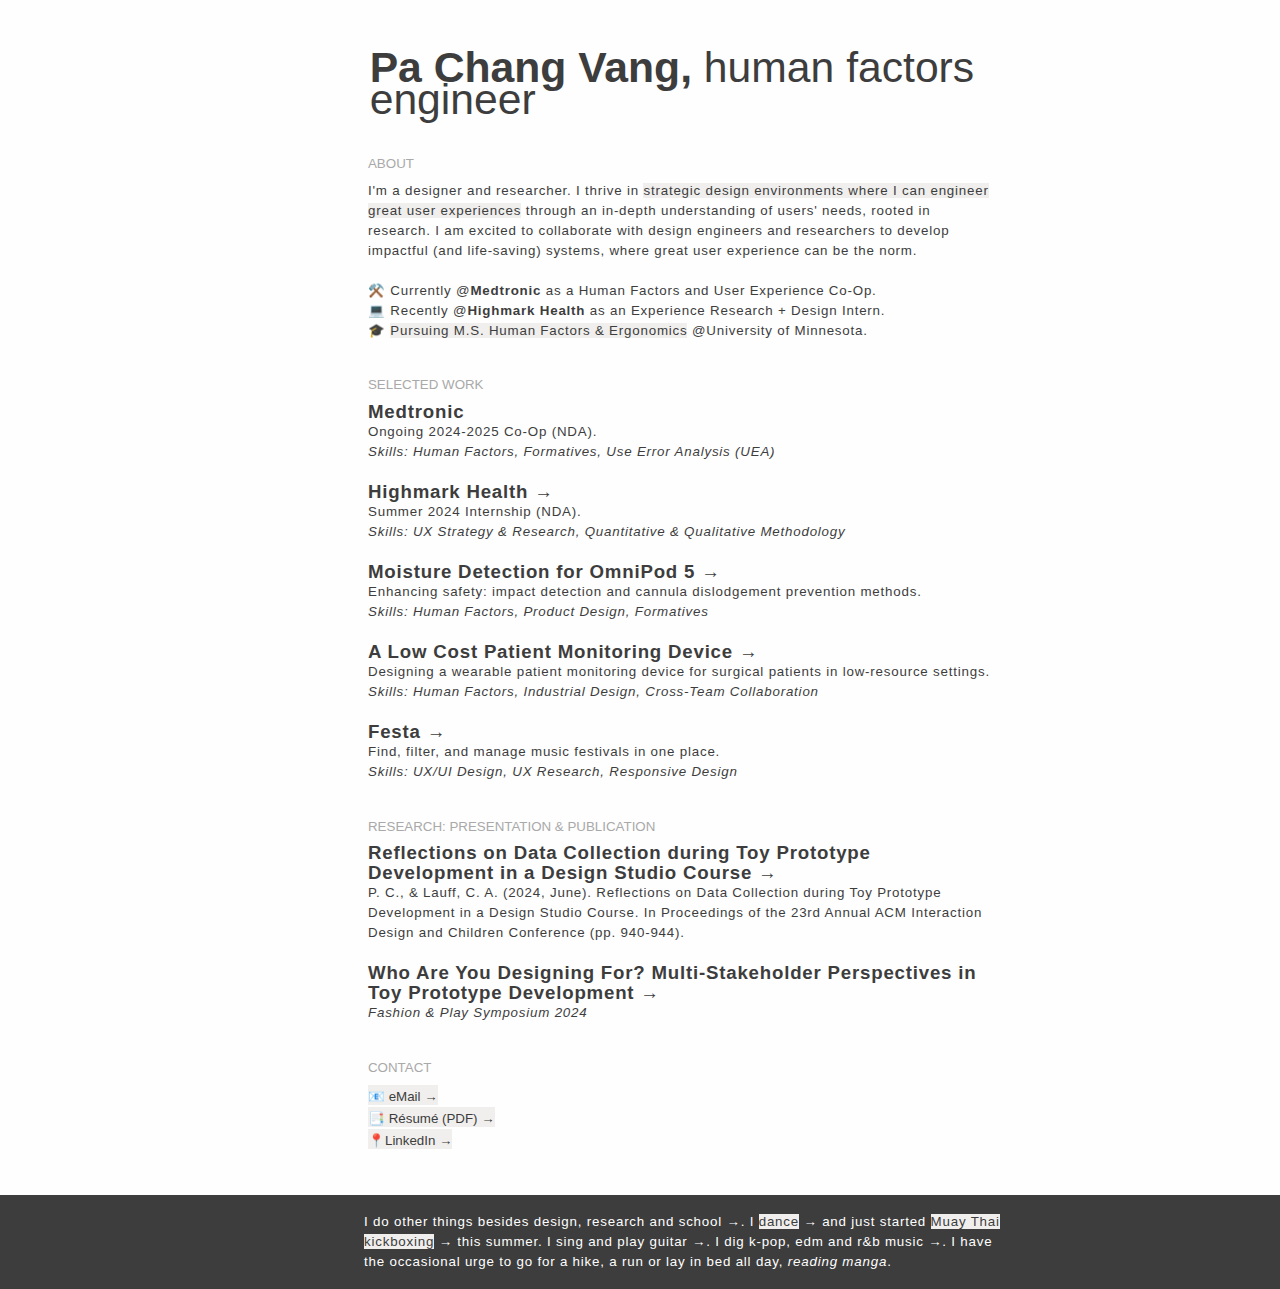
<file: index.html>
<!DOCTYPE html>
<html lang="en">
<head>
    <link rel="icon" type="image/x-icon" href="header image.avif">
    <meta charset="UTF-8">
    <meta name="viewport" content="width=device-width, initial-scale=1.0">
    <meta http-equiv="X-UA-Compatible" content="ie=edge">
    <title>pcv.portfolio</title>
    <link rel="stylesheet" href="style.css">
</head>
<body>
    <!-- Hero Section -->
    <section class="hero">
        <div class="col-12 col-s-12">
        <h1>Pa Chang Vang,<span style="font-weight: normal;"> human factors engineer</span></h1>
        <!--<a href="#about" class="cta-button">Learn More</a>-->
        <!--<img src="./photo.jpg" alt="profile picture" class="profile">-->
    </div>
    </section>

    <!-- About Section -->
    <div class="about">
        <div class="col-12 col-s-12"><h3>About</h3>
        <p>I'm a designer and researcher. I thrive in <span class="pop">strategic design environments where I can engineer great user 
            experiences</span> through an in-depth understanding of users' needs, rooted in research. I am excited to collaborate with design engineers and researchers to develop impactful (and life-saving)
            systems, where great user experience can be the norm.<br><br>
            ⚒️ Currently @<strong>Medtronic</strong> as a Human Factors and User Experience Co-Op. <br> 
            💻 Recently @<strong>Highmark Health</strong> as an Experience Research + Design Intern. <br>
            🎓 <span class="pop">Pursuing M.S. Human Factors & Ergonomics</span> @University of Minnesota.<br>
        </p></div>
    </div>

    <!--Selected Work Section-->
    <div class="work">
        <div class="col-12 col-s-12">
        <h3>Selected Work</h3>
        <ul><h2>Medtronic</h2></ul>
        <p>Ongoing 2024-2025 Co-Op (NDA).</p>
        <p><em>Skills: Human Factors, Formatives, Use Error Analysis (UEA)</em></p>
        <br><ul><h2><a href="highmark">Highmark Health →</a></h2></ul>
        <p>Summer 2024 Internship (NDA).</p>
        <p><em>Skills: UX Strategy & Research, Quantitative & Qualitative Methodology</em></p>
        <br><ul><h2><a href="Omnipod">Moisture Detection for OmniPod 5 →</a></h2></ul>
        <p>Enhancing safety: impact detection and cannula dislodgement prevention methods.</p>
        <p><em>Skills: Human Factors, Product Design, Formatives</em></p>
        <br><ul><h2><a href="./EWH">A Low Cost Patient Monitoring Device →</a></h2></ul>
        <p>Designing a wearable patient monitoring device for surgical patients in low-resource settings.</p>
        <p><em>Skills: Human Factors, Industrial Design, Cross-Team Collaboration</em></p>
        <br><ul><h2><a href="./festa">Festa →</a></h2></ul>
        <p>Find, filter, and manage music festivals in one place.</p>
        <p><em>Skills: UX/UI Design, UX Research, Responsive Design</em></p>
    </div>
</div>

    <!--Research & Publication Section-->
    <div class="research">
        <div class="col-12 col-s-12">
        <h3>Research: Presentation & Publication</h3>
        <ul><h2><a href="./IDC">Reflections on Data Collection during Toy Prototype Development in a Design Studio Course →</a></h2></ul>
        <p>P. C., & Lauff, C. A. (2024, June). Reflections on Data Collection during Toy Prototype Development in a 
            Design Studio Course. In Proceedings of the 23rd Annual ACM Interaction Design and Children Conference 
            (pp. 940-944).</p>
        <!--<p>Presented @23rd Annual ACM Interaction Design and Children Conference 2024</p>-->
        <br><ul><h2><a href="./fashion-play">Who Are You Designing For? Multi-Stakeholder Perspectives in Toy Prototype Development →</a></h2></ul>
        <p><em>Fashion & Play Symposium 2024</em></p>
        <!--<br><ul><h2><a href="./emotion-research.html">*Emotion differentiation shows no relationship to confidence in emotion-rating task →</a></h2></ul>
        <p><em>Neuroimaging for Cognitive Neuroscience Program 2020</em></p>
        <p><u>Presented</u> @3rd Annual Summer Research Program 2020; CSS McNair Symposium 2020</p>
        <br><ul><h2><a href="./first-gen-research.html">*Resilience and Emotional Intelligence in First-Gen Students →</a></h2></ul>
        <p><em>TRIO McNair Scholars Program</em></p>
        <p><u>Presented</u> @National McNair Conference 2019; TRIO McNair Scholars Symposium 2019; 
            Scholarship and Creative Arts Weeks Conference (SCAW) 2020; Twin Port Undergraduate Psychology Conference (TPUP) 2020</p>-->
        </div>
    </div>

    <!--Contact Section-->
    <div class="contact">
        <div class="col-12 col-s-12">
        <h3>Contact</h3>
        <span class="pop"><a href="mailto:vang2432@umn.edu"target="_blank" style="font-weight: normal;
            font-size: 10pt;">📧 eMail →</a></span><br>
        <span class="pop"><a href="https://drive.google.com/file/d/1I8E3akxlP6qMBUQjm1o8iKhfPEFu_I_0/view?usp=sharing" target="_blank" style="font-weight: normal;
            font-size: 10pt;">📑 Résumé (PDF) →</a></span><br>
        <span class="pop"><a href="https://www.linkedin.com/in/pachangvang/" target="_blank" style="font-weight: normal;
            font-size: 10pt;">📍LinkedIn →</a></span>
        <!--<br><br><p class="credits"><em>designed & coded by pachangvang@2025</em></p>-->
    </div>
    </div>

    <!-- Footer -->
    <footer>
        <div class="col-12 col-s-12">
        <p style="font-size: 10pt;">I do other things besides design, research and school →. I <span class="pop">dance</span> → and just started <span class="pop">Muay Thai 
            kickboxing</span> → this summer. I sing and play guitar →. I dig k-pop, edm and r&b music →. 
        I have the occasional urge to go for a hike, a run or lay in bed all day, <em>reading manga</em>.</p></div>
    </footer>
</body>
</html>
</file>
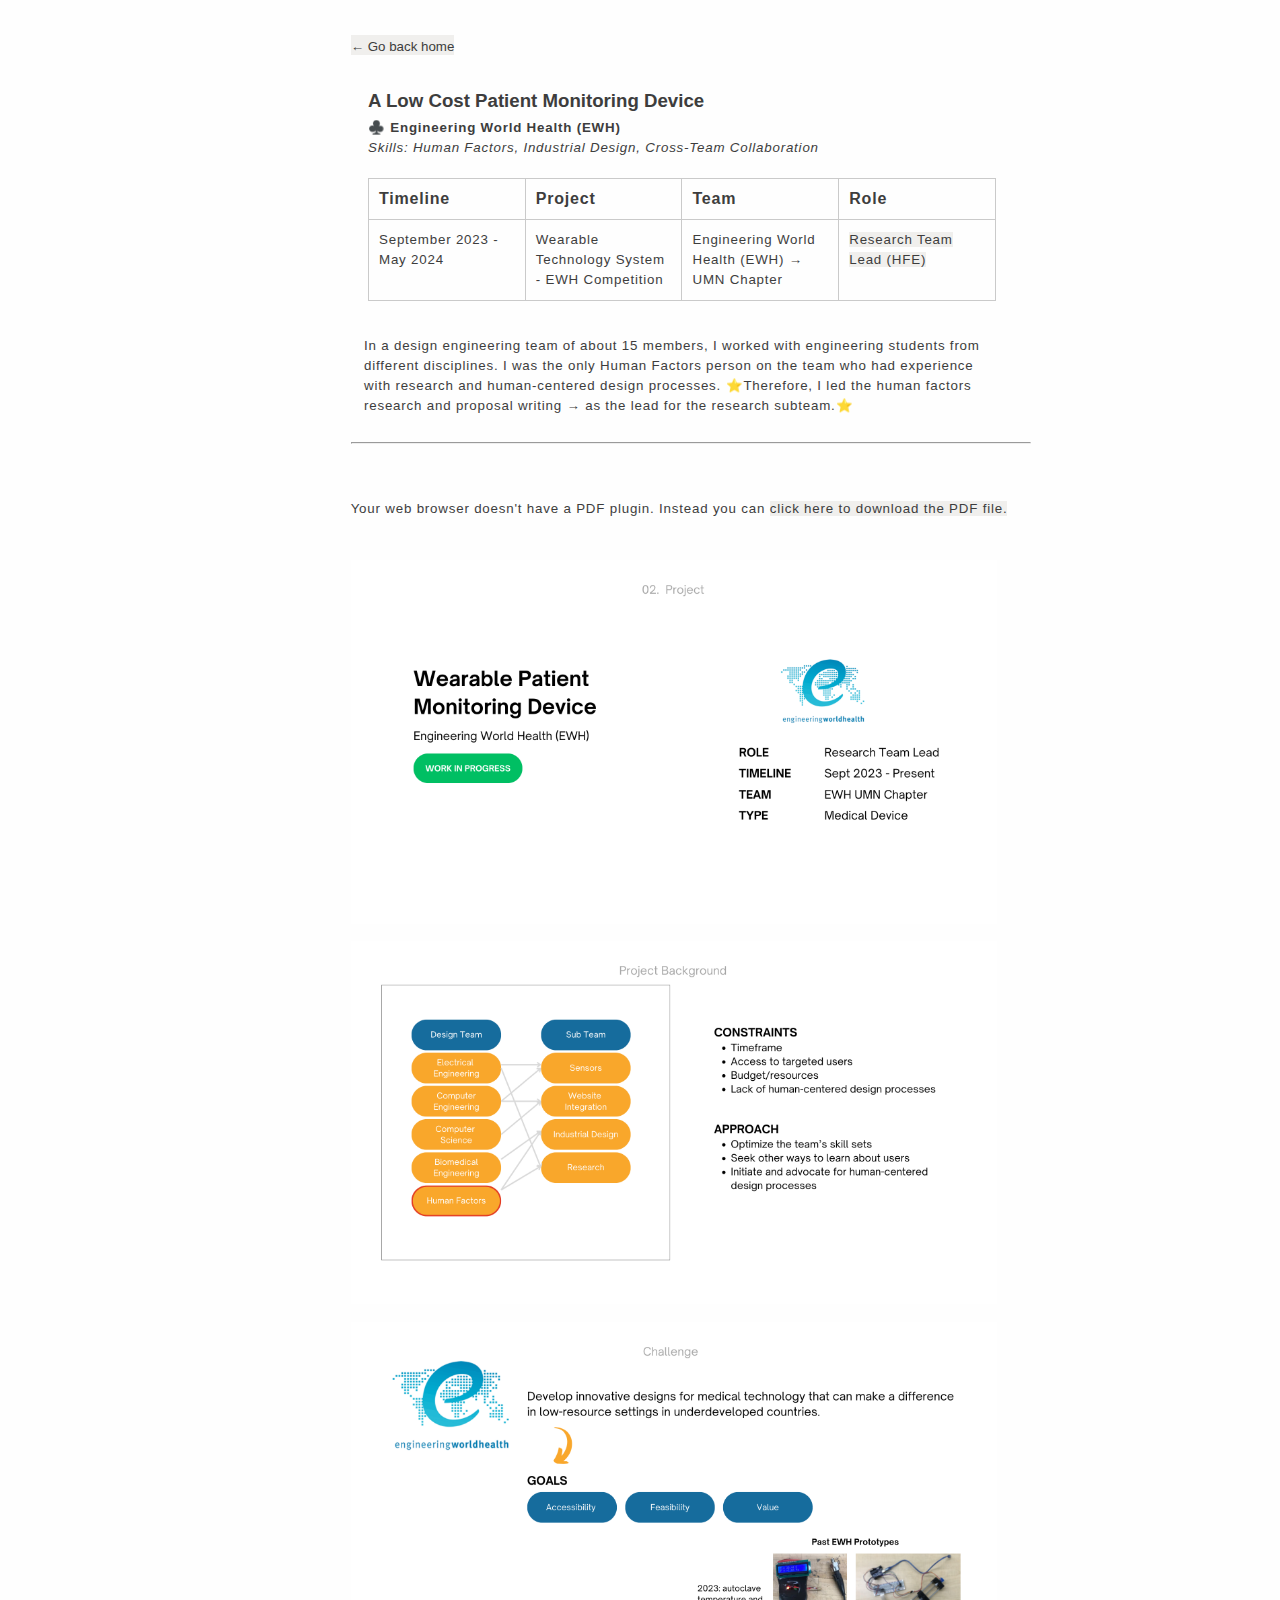
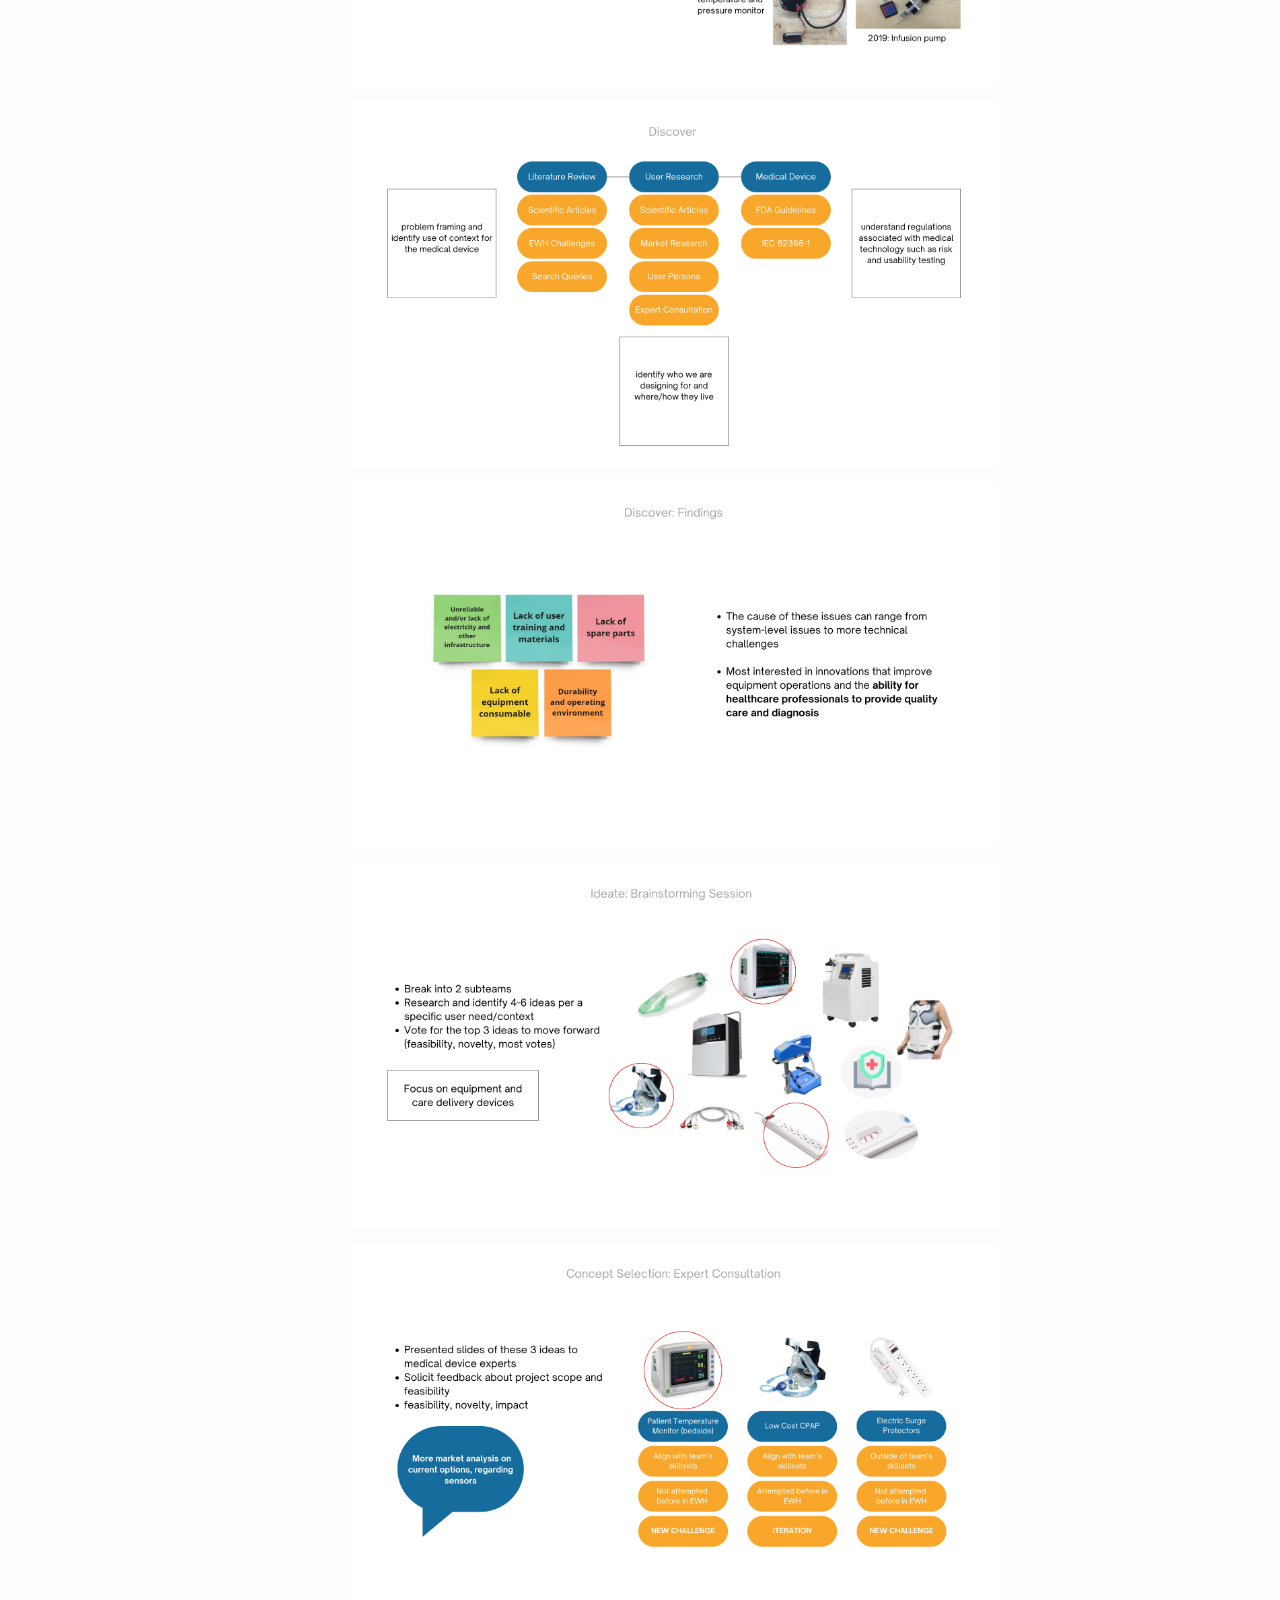
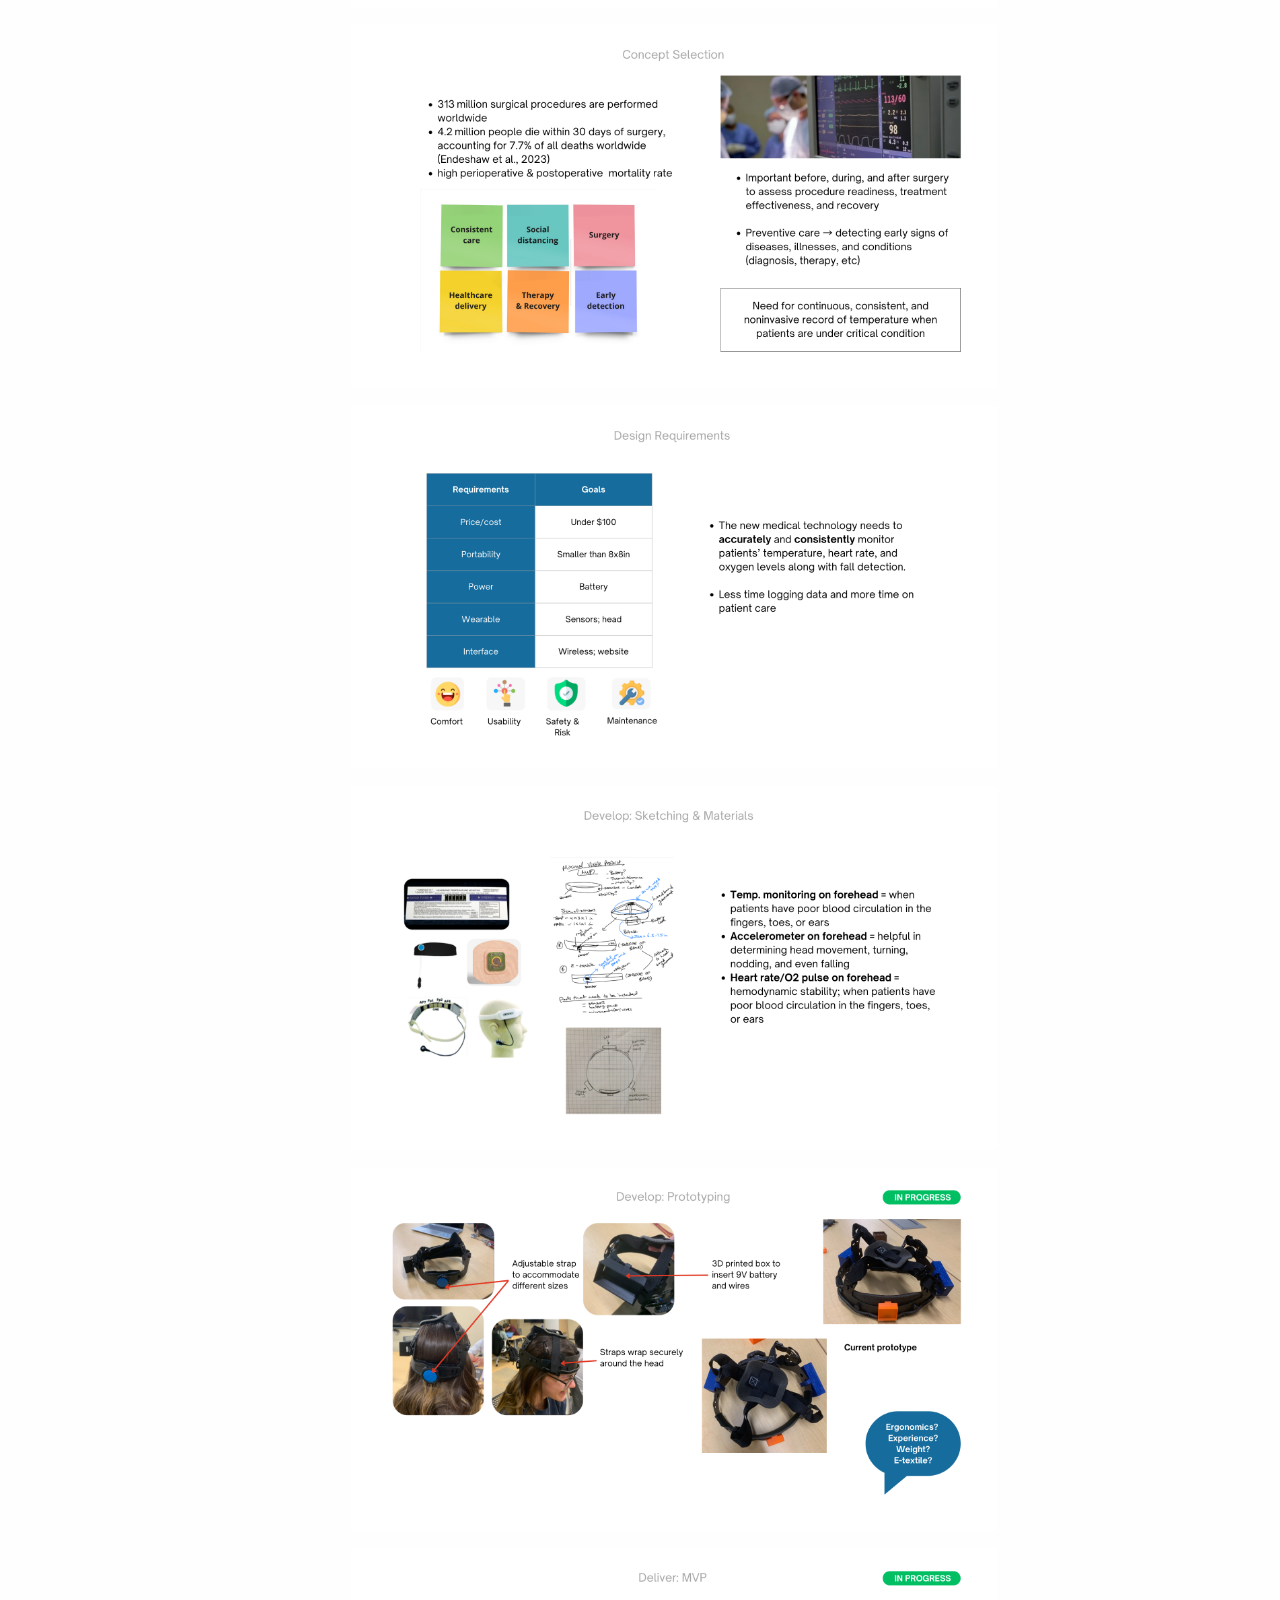
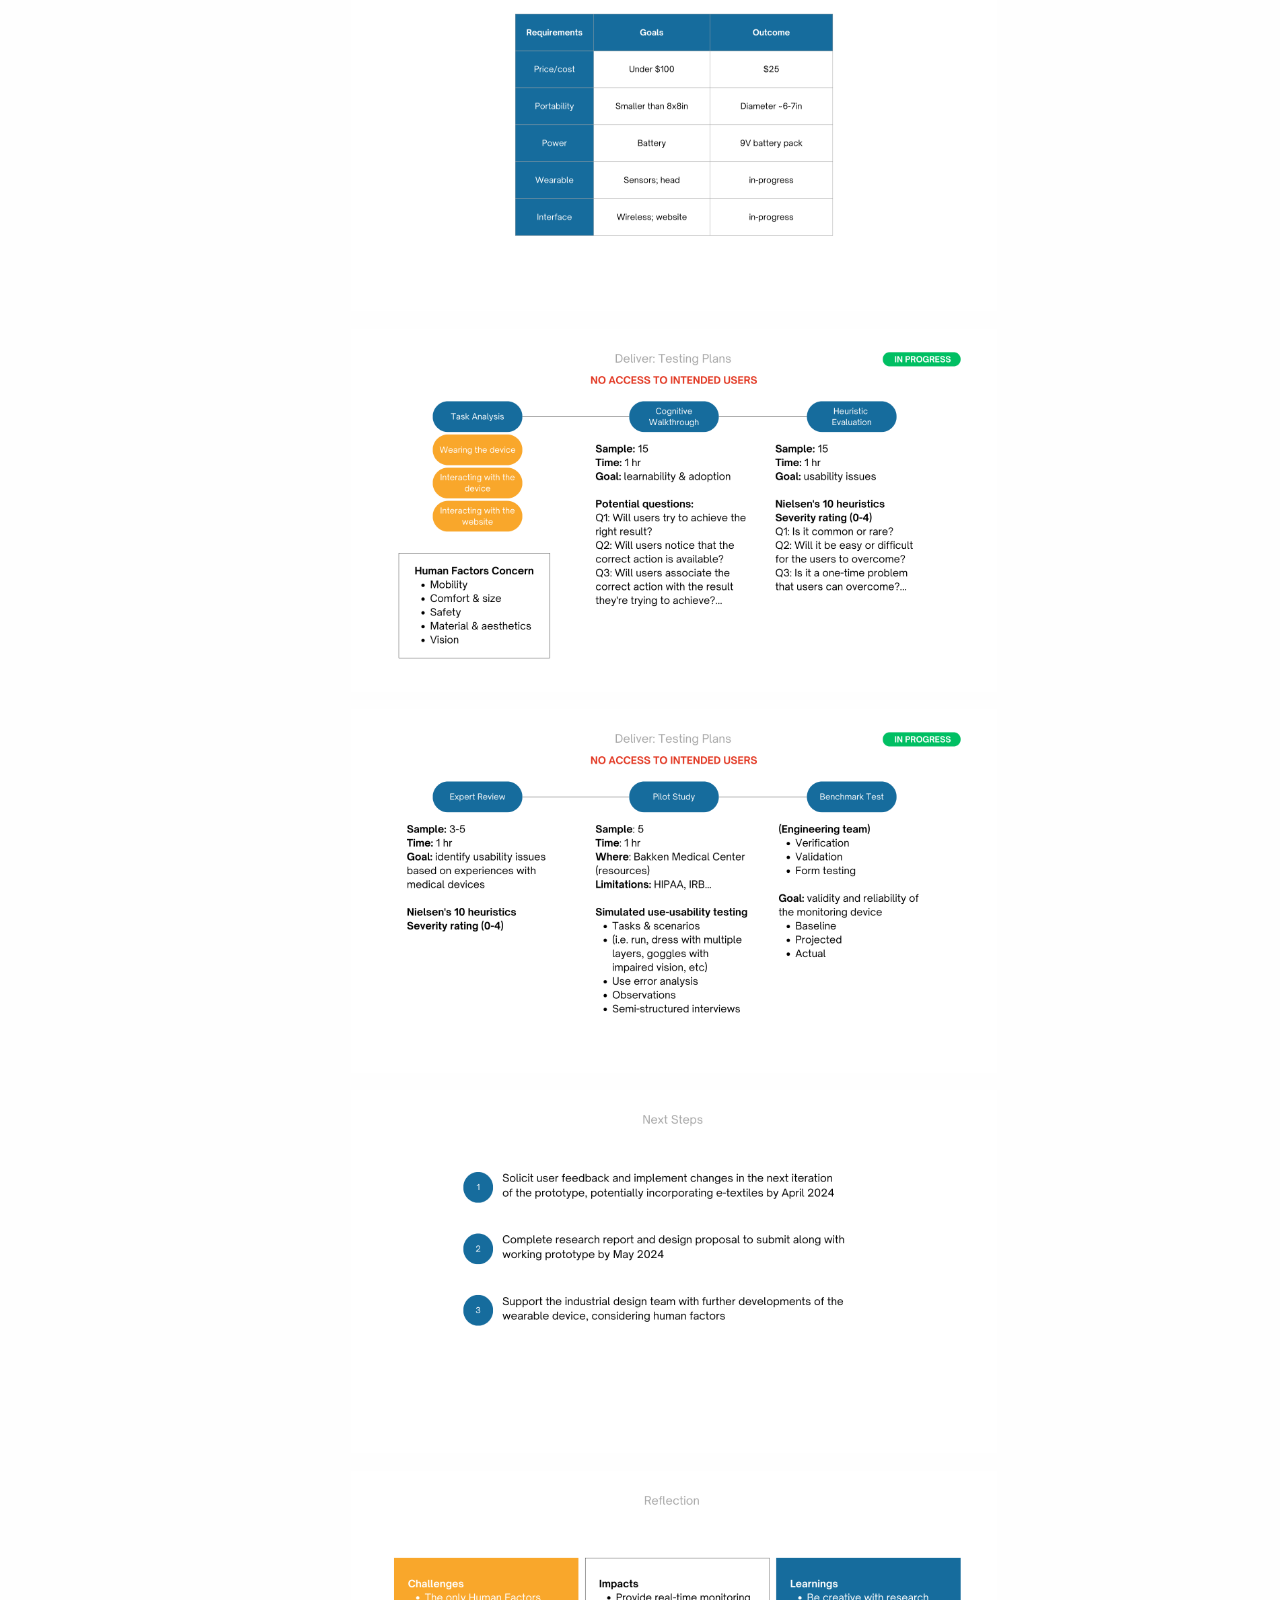
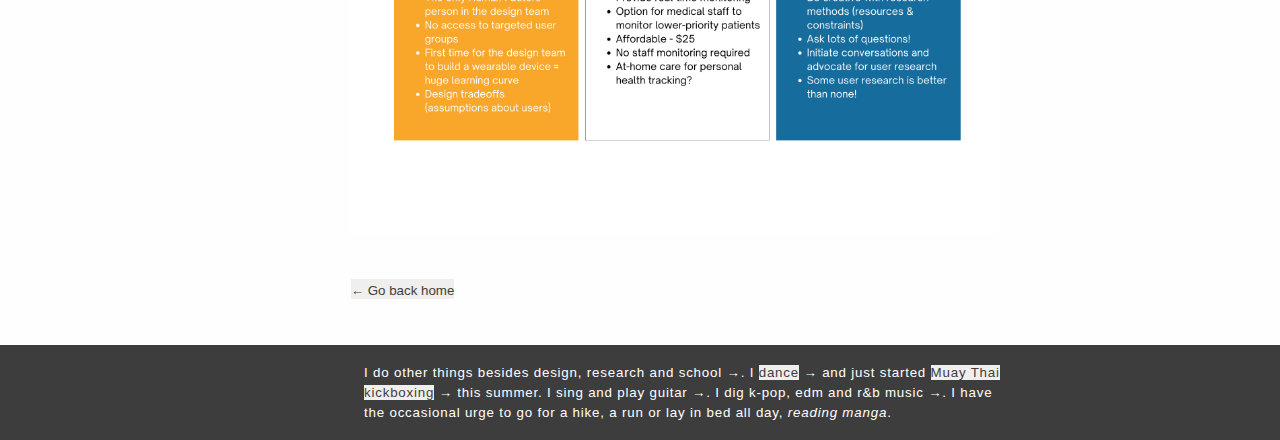
<file: EWH.html>
<!DOCTYPE html>
<html lang="en">
<head>
    <link rel="icon" type="image/x-icon" href="header image.avif">
    <meta charset="UTF-8">
    <meta name="viewport" content="width=device-width, initial-scale=1.0">
    <meta http-equiv="X-UA-Compatible" content="ie=edge">
    <title>EWH@pcv</title>
    <link rel="stylesheet" href="style.css">
</head>

<!--go back button at the top-->
<section>
    <div class="col-12 col-s-12">
    <span class="pop"><a href="./" style="font-weight: normal;
            font-size: 10pt;">← Go back home</a></span>
</div>
</section>

<body>
    <div class="highmark intro">
        <div class="col-12 col-s-12">
    <h2>A Low Cost Patient Monitoring Device</h2>
    <p style="padding: 5pt 0 0 0;"><strong>♣️ Engineering World Health (EWH)</strong></p>
    <p style="padding: 0 0 15pt 0;"><em>Skills: Human Factors, Industrial Design, Cross-Team Collaboration</em></p>
    <table>
        <tr>
          <th>Timeline</th>
          <th>Project</th>
          <th>Team</th>
          <th>Role</th>
        </tr>
        <tr>
          <td>September 2023 - May 2024</td>
          <td>Wearable Technology System - EWH Competition</td>
          <td><a href="https://www.ewh.org/" target="_blank" style="font-weight: normal;
            font-size: 10pt;">Engineering World Health (EWH) →</a> UMN Chapter</td>
            <td><span class="pop">Research Team Lead (HFE)</span></td>
        </tr>
      </table>
</div>
</div>

<div class="col-12 col-s-12">
    <p style="padding: 0 20pt 20pt 10pt;"> 
    In a design engineering team of about 15 members, I worked with engineering students from different disciplines. I was the only Human Factors person on the team who had experience with research and human-centered design processes. ⭐Therefore, I led the human factors research and <a href="#pdf" style=" font-weight: normal;
            font-size: 10pt;">proposal writing →</a> as the lead for the research subteam.⭐
    </p><hr><br>
       <!-- <h3 class="project-headings" style="padding: 0 20pt 0 10pt;">Part 1: Feasibility</h3>-->
    </div>

<!--<div class="col-12 col-s-12">
     <table>
        <tr>
        <td><img src="./EWH/5.png" class="project-image"></td>
        <td>Engineering World Health is a non-profit organization that brings students and professionals from around the globe to improve healthcare delivery in low-income countries. Their mission aligns with my interests and passion for healthcare accessibility through the use of technology. 
        </td>
        </tr>

        <tr>
            <td><img src="./EWH/6.png" class="project-image"></td>
            <td>There were also limitations and constraints that the team needed to be mindful of. First, there were specific deadlines to meet such as sending in proposals and submitting a research and design report. And the team only meets once a week for an hour. 
                Second, there were concerns about access to targeted user groups for this project, specifically users from low-resource settings like underdeveloped countries along with limitations on resources that we had available to us.
                Therefore, to combat these constraints, we had to optimize each team’s skill sets which also defined the feasibility of the technology we chose to build. As the research team lead, I had to seek other ways to learn more about users without being able to interview or talk to them directly.

            </td>
        </tr>

        <tr>
            <td><img src="./EWH/7.png" class="project-image"></td>
            <td>The challenge in this design competition is to develop and innovate medical technologies that are feasible, accessible, and viable in low-resource settings. Since the challenge is super broad and open, there remain lots of opportunities to explore the problem space and needs of users but also presents its own challenges in refining the design direction.  
            </td>
        </tr>

        <tr>
            <td><img src="./EWH/8.png" class="project-image"></td>
            <td>To help us understand and narrow down the problem space, the team participated in conducting literature reviews. We used what we had and the resources available to us to perform online searches. Specifically, we looked at scholarly articles on medical device development and the Engineering World Health website where some preliminary research was shared. After consolidating these findings, we conducted user research to understand who we were designing for. Again, with no access to our targeted users, we relied on data available online. We also performed a quick market analysis to compare the costs and benefits of different devices and invited experts in for a consultation on our ideas. And finally, regulations and guidelines on medical devices were reviewed by the research team. </td>
        </tr>

        <tr>
            <td><img src="./EWH/9.png" class="project-image"></td>
            <td>We found 5 top challenges that healthcare systems in low-resource settings face. These include: 
                1) Unreliable and/or lack of electricity and other infrastructure
                2) Lack of user training and materials
                3) Lack of spare parts
                4) Lack of equipment consumables
                5) Durability and operating environment<br><br>
                Although the team made some effort to narrow down the problem space, these findings were still very broad with issues ranging from system level to technical challenges. A major theme we noticed is how all of these tied into the ability of healthcare professionals to provide quality care and diagnosis. 

                </td>
        </tr>

        <tr>
            <td><img src="./EWH/10.png" class="project-image"></td>
            <td>Next, we conducted a brainstorming session to get the team to start thinking about HOW we can provide value and solutions to the overall mission of Engineering World Health while meeting the needs of users and use contexts. We split into 2 subgroups and had each team come up with ideas. These ideas could exist already but the team needs to have a plan on how we can (1) beat the current market or (2) increase the impact of use. Then we voted for the top 3 to move forward based on novelness, feasibility, and most votes. 
            </td>
        </tr>
        
        <tr>
            <td><img src="./EWH/11.png" class="project-image"></td>
            <td>The top 3 ideas we chose are a bedside patient monitoring device, a low-cost CPAP, and electric surge protectors. We invited industry experts in the medical device field to share their feedback. Then, we narrow down the ideas based on feasibility, impact, and novelness. We chose the bedside patient monitoring device to proceed forward because it has not been attempted before in the team and is feasible to build within the time we have and the skills of our team. 
            </td>
        </tr>

        <tr>
            <td><img src="./EWH/12.png" class="project-image"></td>
            <td>We found that temperature monitoring is important before, during, and after surgery to assess procedure readiness, treatment effectiveness, and recovery. Temperature monitoring is crucial to detect early signs of diseases, illnesses, and conditions that are used in diagnosis, therapy, and more. However, patient monitoring devices often require someone trained to use them and a provider nearby to maintain them. Especially in low-resource settings where electricity is expensive, where patients from rural regions may not be able to visit the closest hospitals, or the imbalance ratio of providers to patients, there is a need for continuous, consistent, and noninvasive ways to monitor the temperature when patients are under critical condition. 
            </td>
        </tr>
      
        <tr>
            <td><img src="./EWH/13.png" class="project-image"></td>
            <td>We required the device to accurately and consistently monitor the patient’s temperature, heart rate, and oxygen levels along with fall detection. Heart rate and oxygen levels are also important vital signs that providers need along with temperature to holistically evaluate the patient’s condition. And specifically in the use context that we focused on which is before, during, and after surgery, we recognize how common it is for patients in recovery to fall and get injured. Our main goal is to build an accessible device so we targeted a price of under $100. Portability is imperative for the device since there are limited hospital spaces and storage rooms, and battery-powered to reduce the need for electricity. And with consideration that we want this device to provide continuous monitoring, we would require a wearable element and a simple interface to view the measurements. 
            </td>
        </tr>

        <tr>
            <td><img src="./EWH/14.png" class="project-image"></td>
            <td>After diverging and then converging our ideas, we start to sketch and identify materials we need for prototyping. The left images are proof of concepts that we found online to inform our sketches. Ultimately, we decided on three sensors incorporated into a wearable headband to measure signs from the forehead, which I listed here on the right. 
            </td>
        </tr>

        <tr>
            <td><img src="./EWH/15.png" class="project-image"></td>
            <td>We are currently in the prototyping phase. So far, we have this headband that wraps around the patient’s head with an adjustable strap to consider different head sizes. Our plan moving forward is to incorporate the sensors, wires, and battery onto the headband. I’m also currently working with the industrial design team to help them factor in ergonomics, user experiences, and potentially some e-textiles in the design. Of course, looking at the prototype, it is nowhere near perfect and some concerns have already come up that we will need testing to further validate. 
            </td>
        </tr>

        <tr>
            <td><img src="./EWH/16.png" class="project-image"></td>
            <td>Here’s a quick status overview of what we have been able to accomplish so far. I’m proud to say we only spent $25 on the prototype, way below our required cost. 
            </td>
        </tr>

        <tr>
            <td><img src="./EWH/17.png" class="project-image"></td>
            <td>Even though the prototype is not completed yet, that doesn’t mean we can’t start planning for testing. I’ve included on these next few slides a tentative testing plan. Since we don’t have access to the intended users, I plan to initiate and lead the research team to conduct a task analysis of the prototype, cognitive walkthrough, and heuristic evaluation. These methods don’t require users and we can still identify some usability issues. Moreover, they can be completed within the hour that we have together as a team and don’t require much training to get started. 
            </td>
        </tr>

        <tr>
            <td><img src="./EWH/18.png" class="project-image"></td>
            <td>We can also invite industry experts to review the prototype and identify more usability issues based on their experiences. This would be valuable to us since these experts have more knowledge and exposure to patients, providers, and the healthcare system. Ideally, I do want to conduct a small pilot study with patients but due to HIPAA and IRB regulations, that would not be possible. Therefore, I think using members of the team who are not on the industrial design team could be an alternative. We are assuming that most of us have been patients before or visited the doctor’s office before and got our vital signs measured. We could do a simulated use-usability test where tasks are provided for users to complete while thinking out loud. We can even conduct interviews to understand more about specific behaviors or decisions, depending on what we discover. 
                And of course, besides usability tests, the engineering team will conduct benchmark tests to make sure our device is measuring what it’s supposed to.
                </td>
        </tr>

        <tr>
            <td> <img src="./EWH/19.png" class="project-image"></td>
            <td>Our next step in the project is to solicit user feedback and identify usability issues so we can iterate the design. As of now, the prototype is based on user assumptions, literature knowledge, and expert feedback. And I do recognize the importance of testing with actual users. 

                The second step is to submit the research and design report with our testing results and working prototype.
                
                Lastly, for me to continue to support the industrial design team and hopefully influence them enough to rethink the form of the prototype.  
                </td>
        </tr>

        <tr>
            <td><img src="./EWH/20.png" class="project-image"></td>
            <td>Overall, this project was very exciting to me and I learned a lot but it was also very challenging. It was my first time diving into physical prototyping and working with a large group of engineers as the only human factors person. And having our targeted users as patients and providers in other countries posed the biggest limiting factor in the research process.
                However, I believe with the progress we made so far, our device can improve care delivery by continuously monitoring patient’s conditions and detecting early signs of illnesses. This can allow healthcare professionals to provide high-quality care for the large volume of patients they see. 
                </td>
        </tr>
    </table></div>-->
    <div class="col-12 col-s-12">
        
        <object class="pdf" id="pdf"
                data="./EWH/Final Proposal.pdf"
                width="800"
                height="500"><p>Your web browser doesn't have a PDF plugin.
                    Instead you can <a href="./EWH/Final Proposal.pdf" style=" font-weight: normal;
            font-size: 10pt;"><span class="pop">click here to
                    download the PDF file.</span></a></p>
        </object>
    </div>

    <div class="col-12 col-s-12">
        <img src="./EWH/5.png" class="project-image">
        <img src="./EWH/6.png" class="project-image">
        <img src="./EWH/7.png" class="project-image">
        <img src="./EWH/8.png" class="project-image">
        <img src="./EWH/9.png" class="project-image">
        <img src="./EWH/10.png" class="project-image">
        <img src="./EWH/11.png" class="project-image">
        <img src="./EWH/12.png" class="project-image">
        <img src="./EWH/13.png" class="project-image">
        <img src="./EWH/14.png" class="project-image">
        <img src="./EWH/15.png" class="project-image">
        <img src="./EWH/16.png" class="project-image">
        <img src="./EWH/17.png" class="project-image">
        <img src="./EWH/18.png" class="project-image">
        <img src="./EWH/19.png" class="project-image">
        <img src="./EWH/20.png" class="project-image">
        <!--<img src="./EWH/thankyou.png" class="project-image" style="padding-bottom: 30pt;">-->
    
    </div>

<!--go back button at the top-->
<section>
    <div class="col-12 col-s-12">
    <span class="pop"><a href="./" style="font-weight: normal;
            font-size: 10pt;">← Go back home</a></span>
</div>
</section>

<!-- Footer -->
<footer>
    <div class="col-12 col-s-12">
    <p style="font-size: 10pt;">I do other things besides design, research and school →. I <span class="pop">dance</span> → and just started <span class="pop">Muay Thai 
        kickboxing</span> → this summer. I sing and play guitar →. I dig k-pop, edm and r&b music →. 
    I have the occasional urge to go for a hike, a run or lay in bed all day, <em>reading manga</em>.</p></div>
</footer>

</body>
</html>
</file>
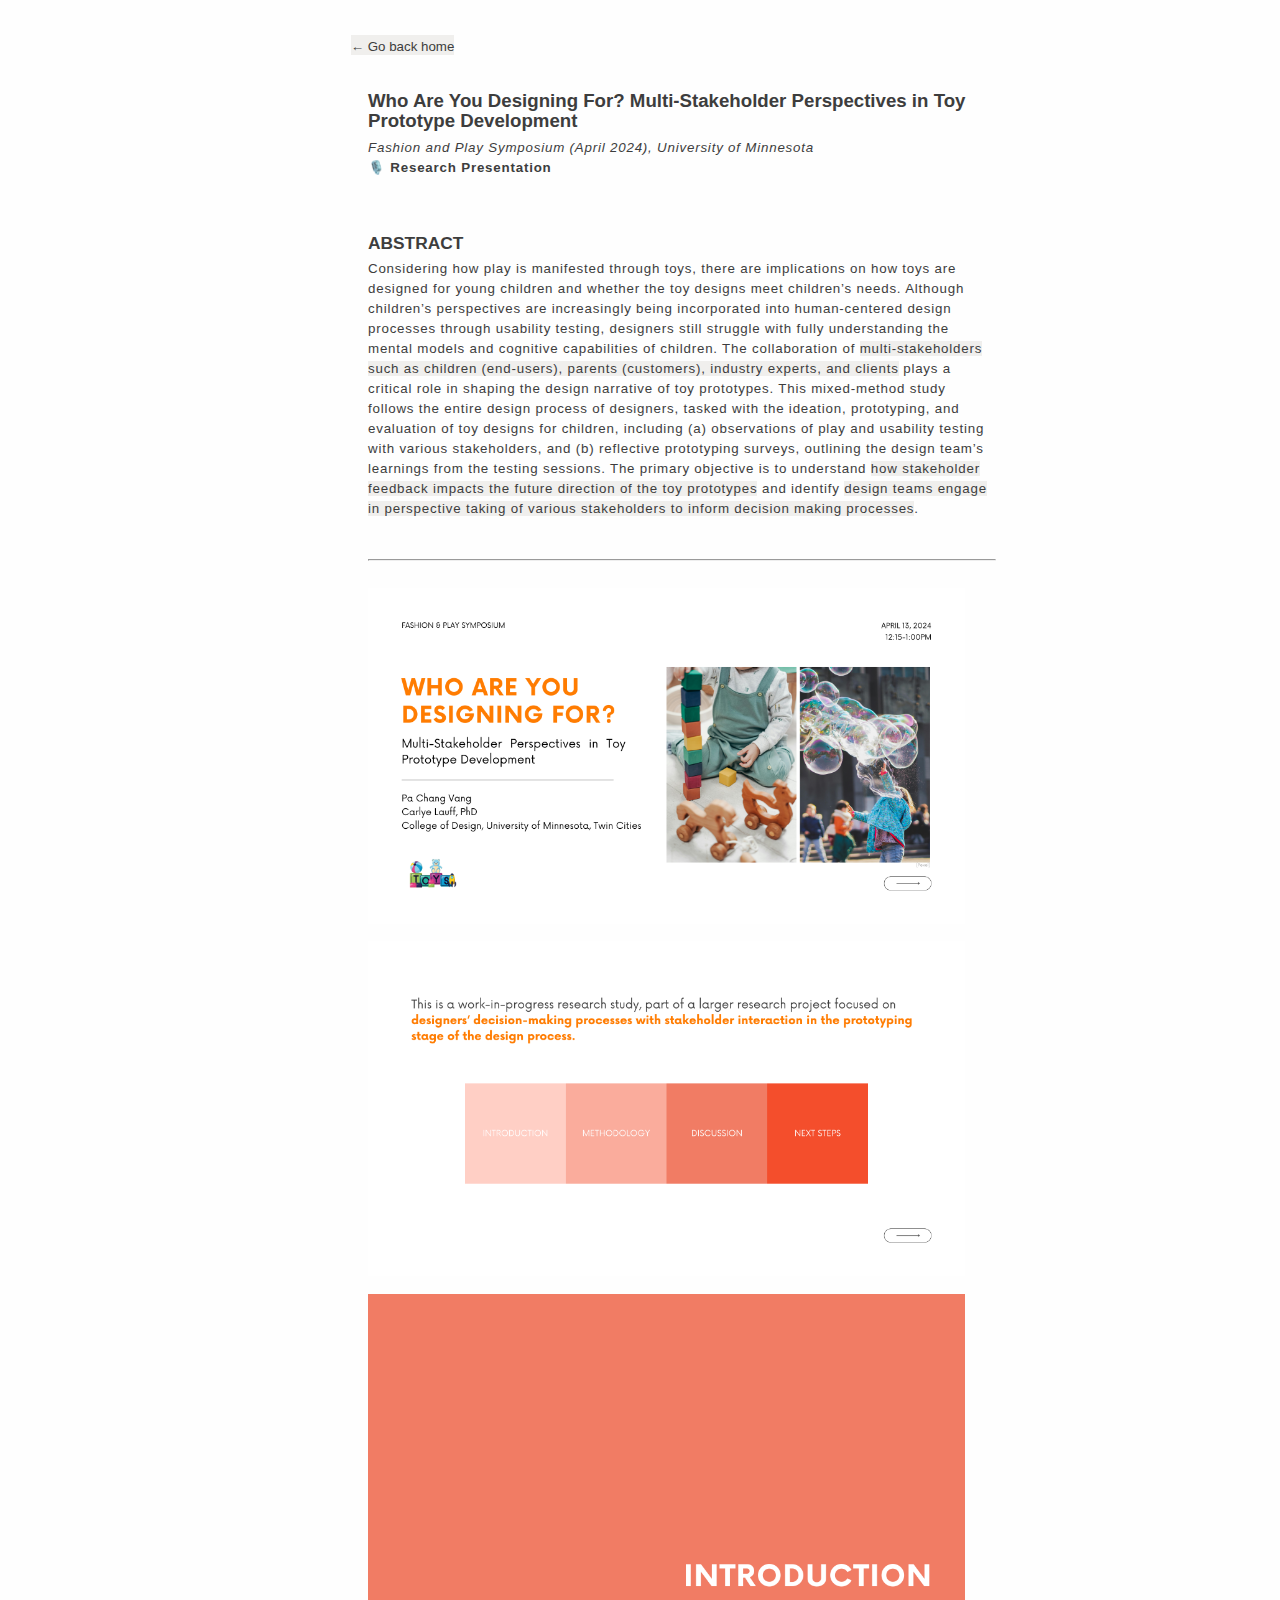
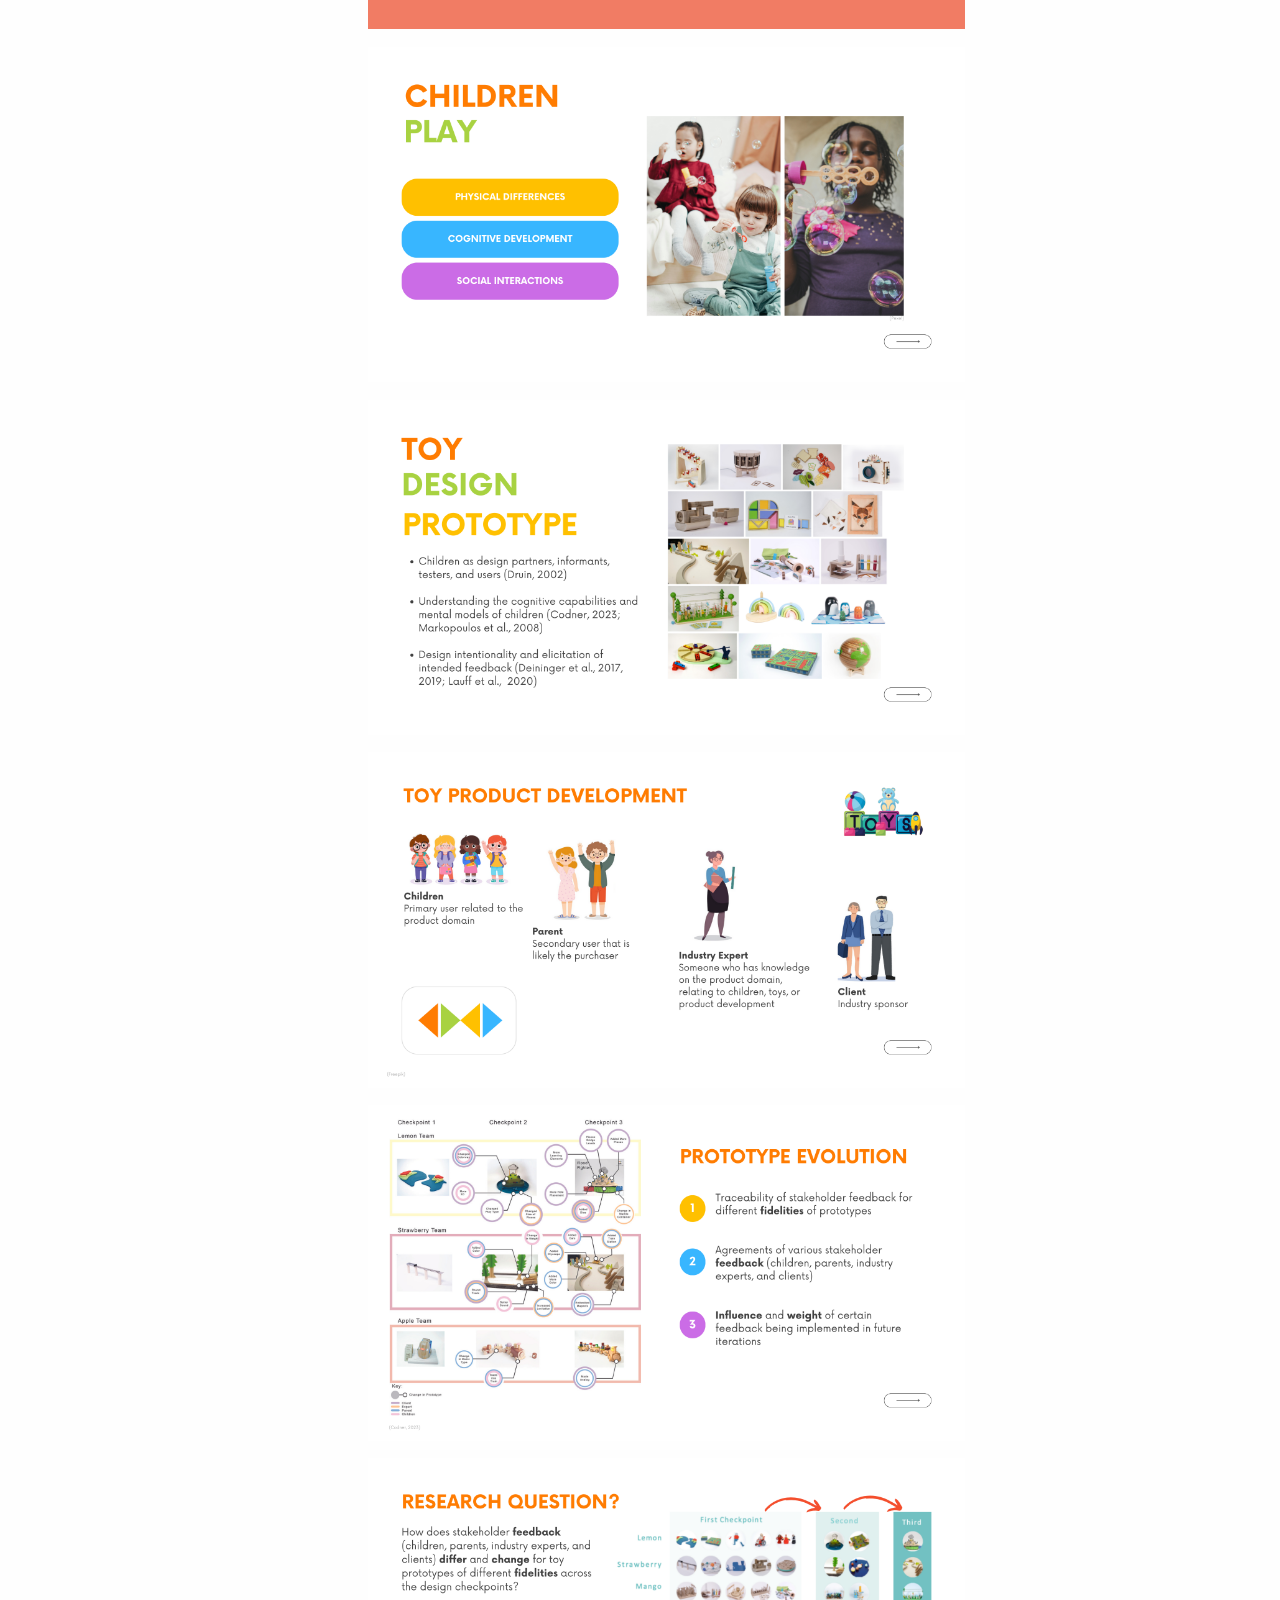
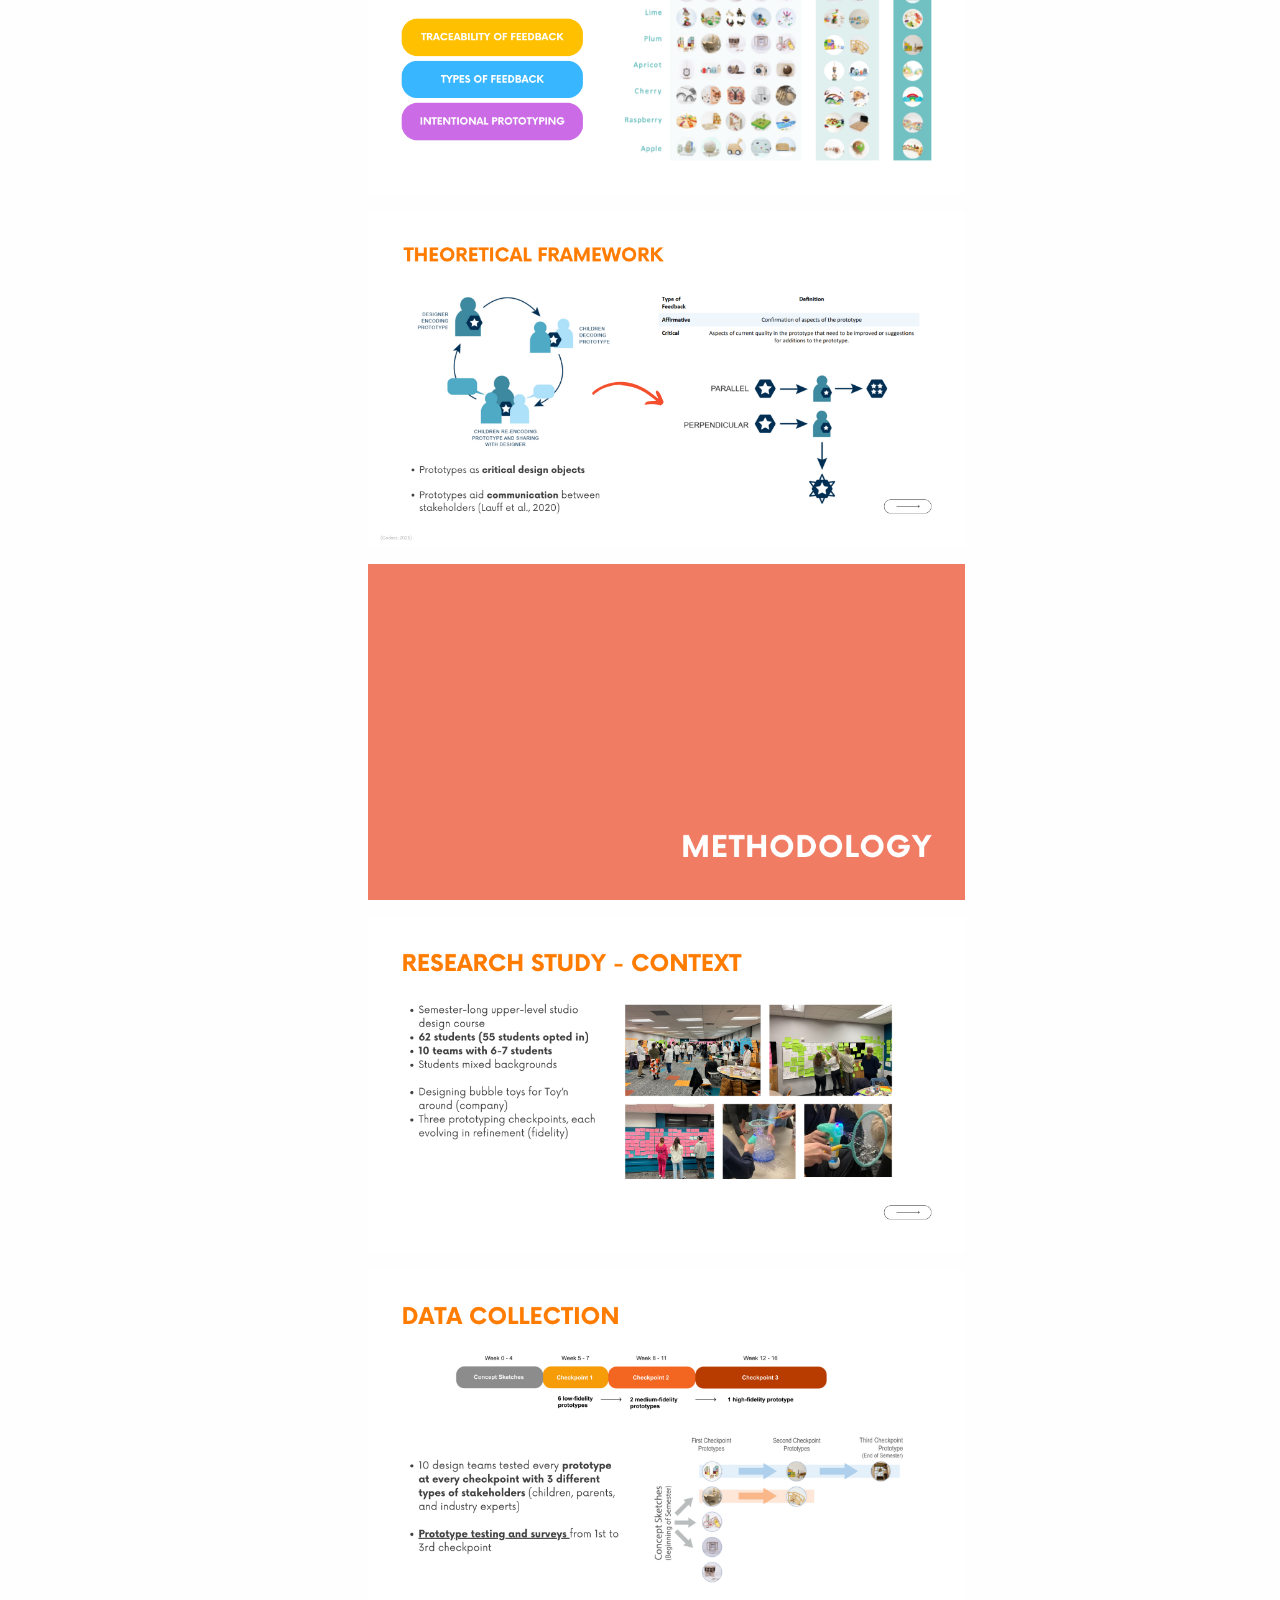
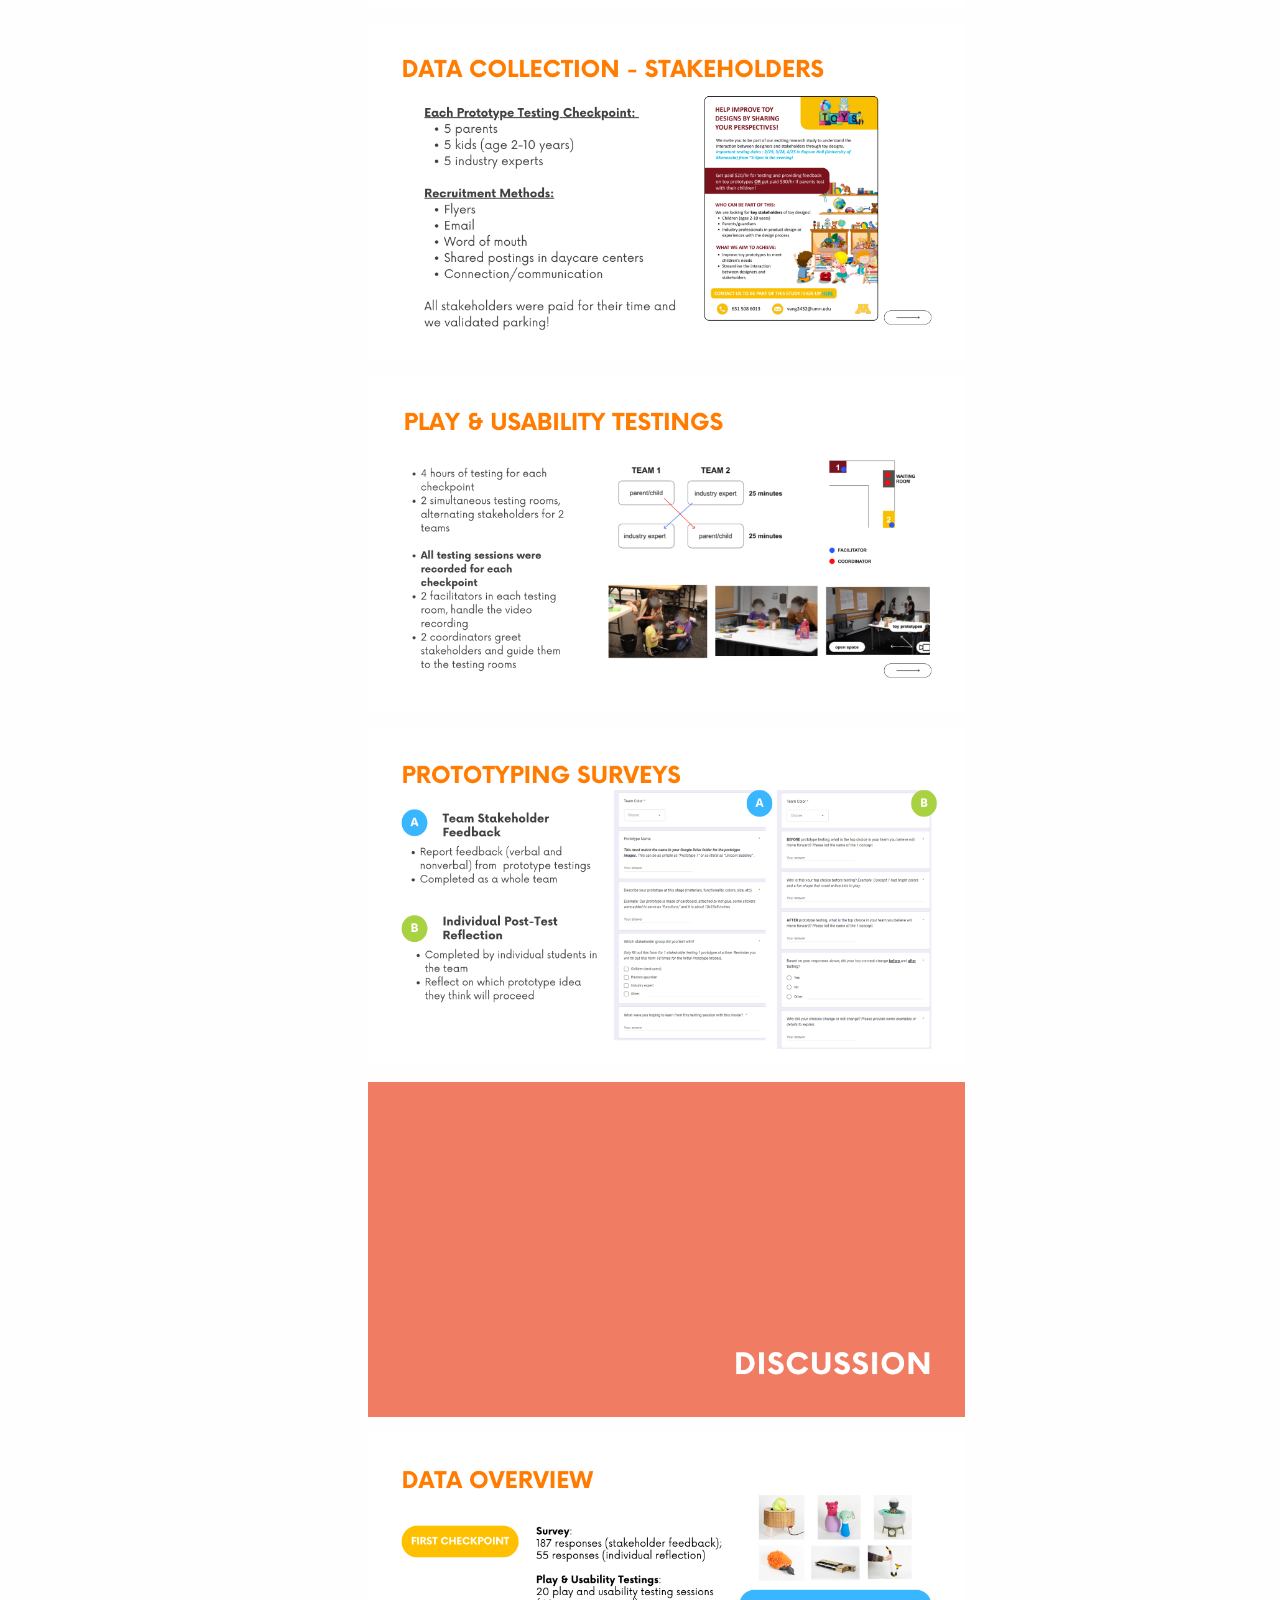
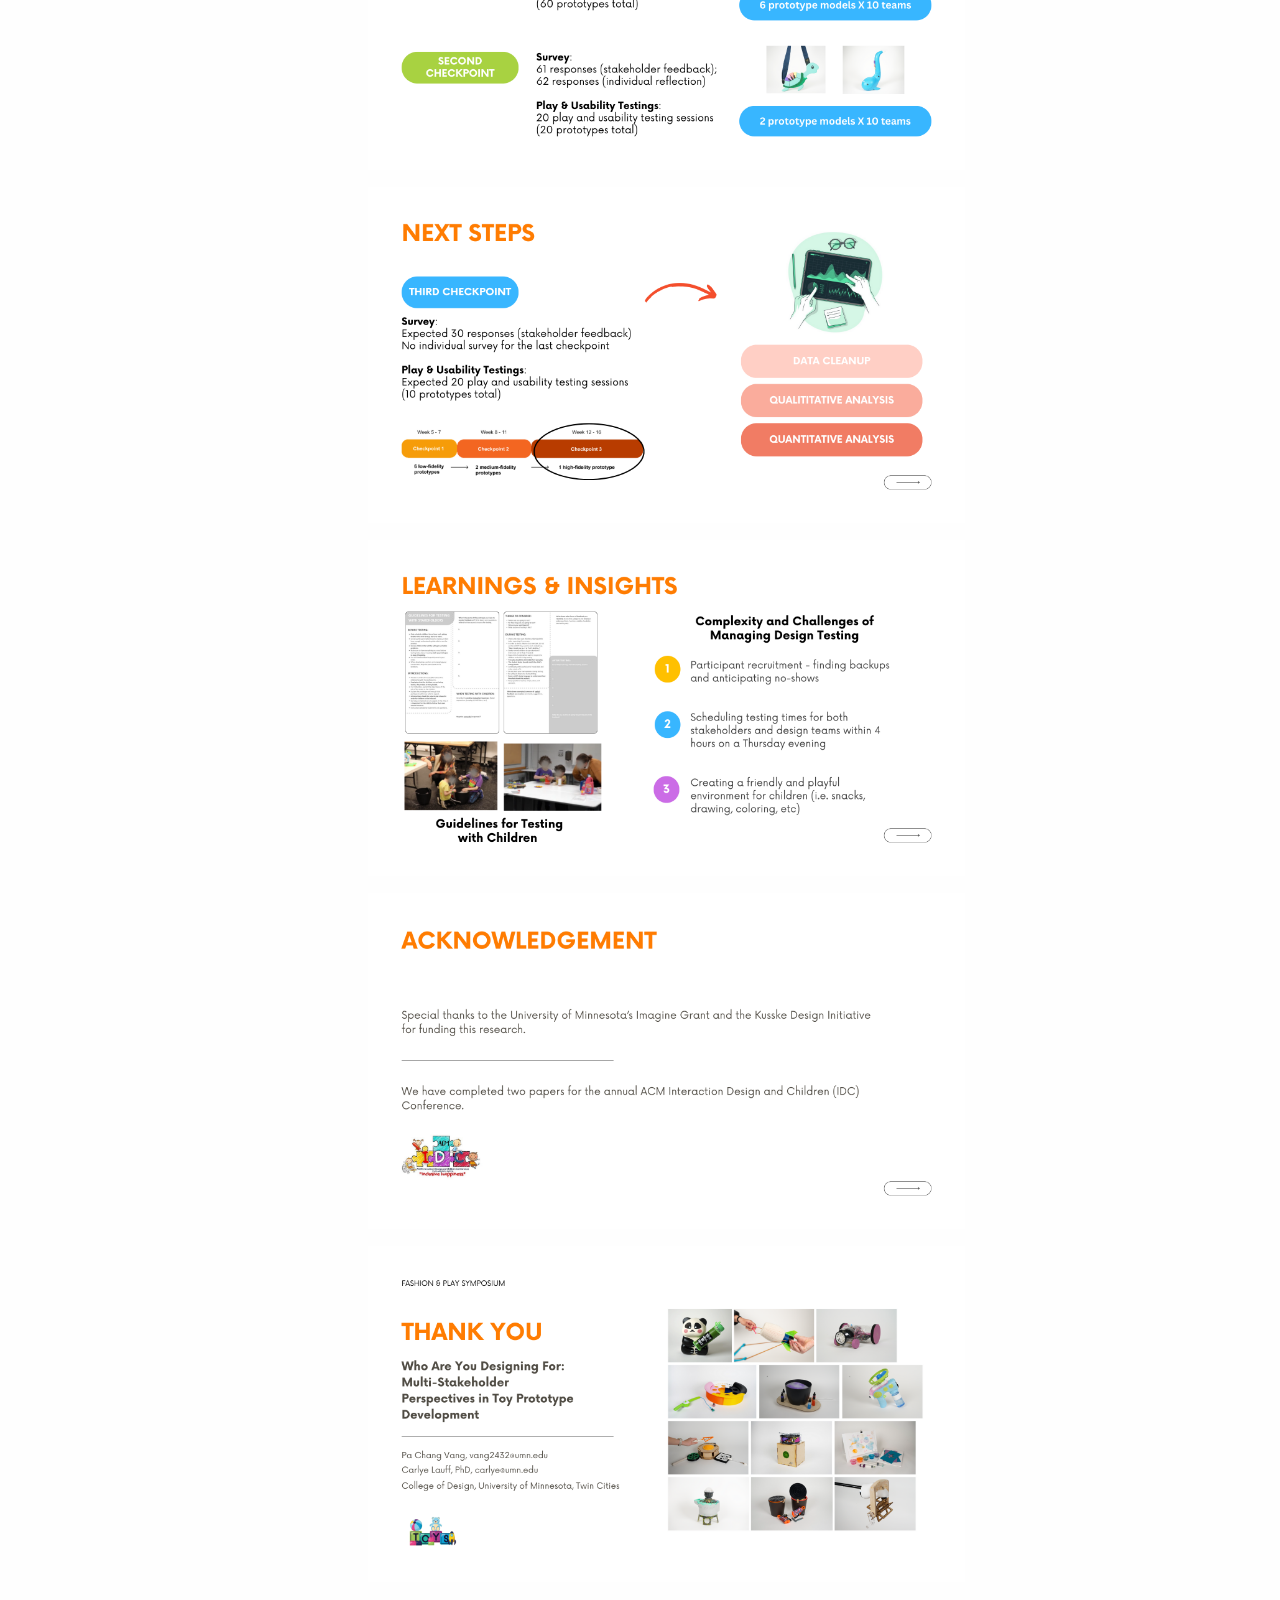
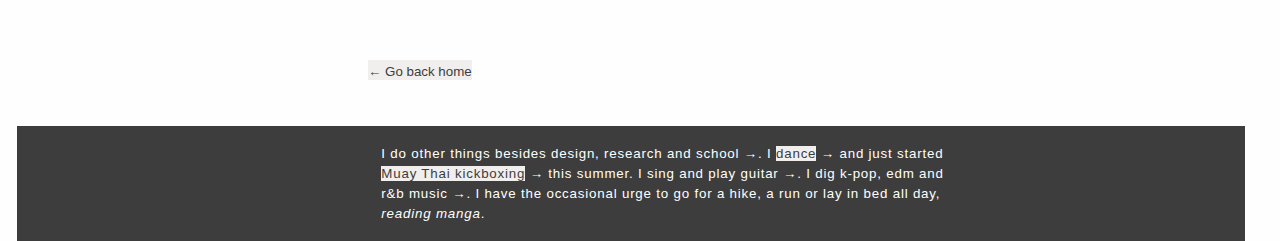
<file: fashion-play.html>
<!DOCTYPE html>
<html lang="en">
<head>
    <link rel="icon" type="image/x-icon" href="header image.avif">
    <meta charset="UTF-8">
    <meta name="viewport" content="width=device-width, initial-scale=1.0">
    <meta http-equiv="X-UA-Compatible" content="ie=edge">
    <title>fashion&play@pcv</title>
    <link rel="stylesheet" href="style.css">
</head>

<!--go back button at the top-->
<section>
    <div class="col-12 col-s-12">
    <span class="pop"><a href="./" style="font-weight: normal;
            font-size: 10pt;">← Go back home</a></span>
</div>
</section>

<body>
    <div class="highmark intro">
        <div class="col-12 col-s-12">
    <h2>Who Are You Designing For? Multi-Stakeholder Perspectives in Toy Prototype Development</h2>
    <p style="padding: 5pt 0 0 0;"><em>Fashion and Play Symposium (April 2024), University of Minnesota</em></p>
    <p style="padding: 0 0 15pt 0;"><strong>🎙️ Research Presentation</strong></p>
    
</div>

<div class="col-12 col-s-12">
    <h3 class="project-headings">Abstract</h3>
    <p>
        Considering how play is manifested through toys, there are 
        implications on how toys are designed for young children and whether the toy designs meet children’s needs. 
        Although children’s perspectives are increasingly being incorporated into human-centered design processes through 
        usability testing, designers still struggle with fully understanding the mental models and cognitive capabilities of children. 
        The collaboration of <span class="pop">multi-stakeholders such as children (end-users), parents (customers), industry experts, and clients</span> plays a 
        critical role in shaping the design narrative of toy prototypes. This mixed-method study follows the entire design process of designers, 
        tasked with the ideation, prototyping, and evaluation of toy designs for children, including (a) observations of play and usability 
        testing with various stakeholders, and (b) reflective prototyping surveys, outlining the design team’s learnings from the testing sessions. 
        The primary objective is to understand <span class="pop"> how stakeholder feedback impacts the future direction of the toy prototypes</span> and identify
         <span class="pop"> design teams engage in perspective taking of various stakeholders to inform decision making processes</span>.
    </p><br><br>
    <hr><br>
        <img src="./fashion-play slides/1.png" class="project-image">
        <img src="./fashion-play slides/2.png" class="project-image">
        <img src="./fashion-play slides/3.png" class="project-image">
        <img src="./fashion-play slides/4.png" class="project-image">
        <img src="./fashion-play slides/5.png" class="project-image">
        <img src="./fashion-play slides/6.png" class="project-image">
        <img src="./fashion-play slides/7.png" class="project-image">
        <img src="./fashion-play slides/8.png" class="project-image">
        <img src="./fashion-play slides/9.png" class="project-image">
        <img src="./fashion-play slides/10.png" class="project-image">
        <img src="./fashion-play slides/11.png" class="project-image">
        <img src="./fashion-play slides/12.png" class="project-image">
        <img src="./fashion-play slides/13.png" class="project-image">
        <img src="./fashion-play slides/14.png" class="project-image">
        <img src="./fashion-play slides/15.png" class="project-image">
        <img src="./fashion-play slides/16.png" class="project-image">
        <img src="./fashion-play slides/17.png" class="project-image">
        <img src="./fashion-play slides/18.png" class="project-image">
        <img src="./fashion-play slides/19.png" class="project-image">
        <img src="./fashion-play slides/20.png" class="project-image">
        <img src="./fashion-play slides/21.png" class="project-image" style="padding-bottom: 30pt;">
</div>





<!--go back button at the top-->
<section>
    <div class="col-12 col-s-12">
    <span class="pop"><a href="./" style="font-weight: normal;
            font-size: 10pt;">← Go back home</a></span>
</div>
</section>

<!-- Footer -->
<footer>
    <div class="col-12 col-s-12">
    <p style="font-size: 10pt;">I do other things besides design, research and school →. I <span class="pop">dance</span> → and just started <span class="pop">Muay Thai 
        kickboxing</span> → this summer. I sing and play guitar →. I dig k-pop, edm and r&b music →. 
    I have the occasional urge to go for a hike, a run or lay in bed all day, <em>reading manga</em>.</p></div>
</footer>
</body>
</html>
</file>
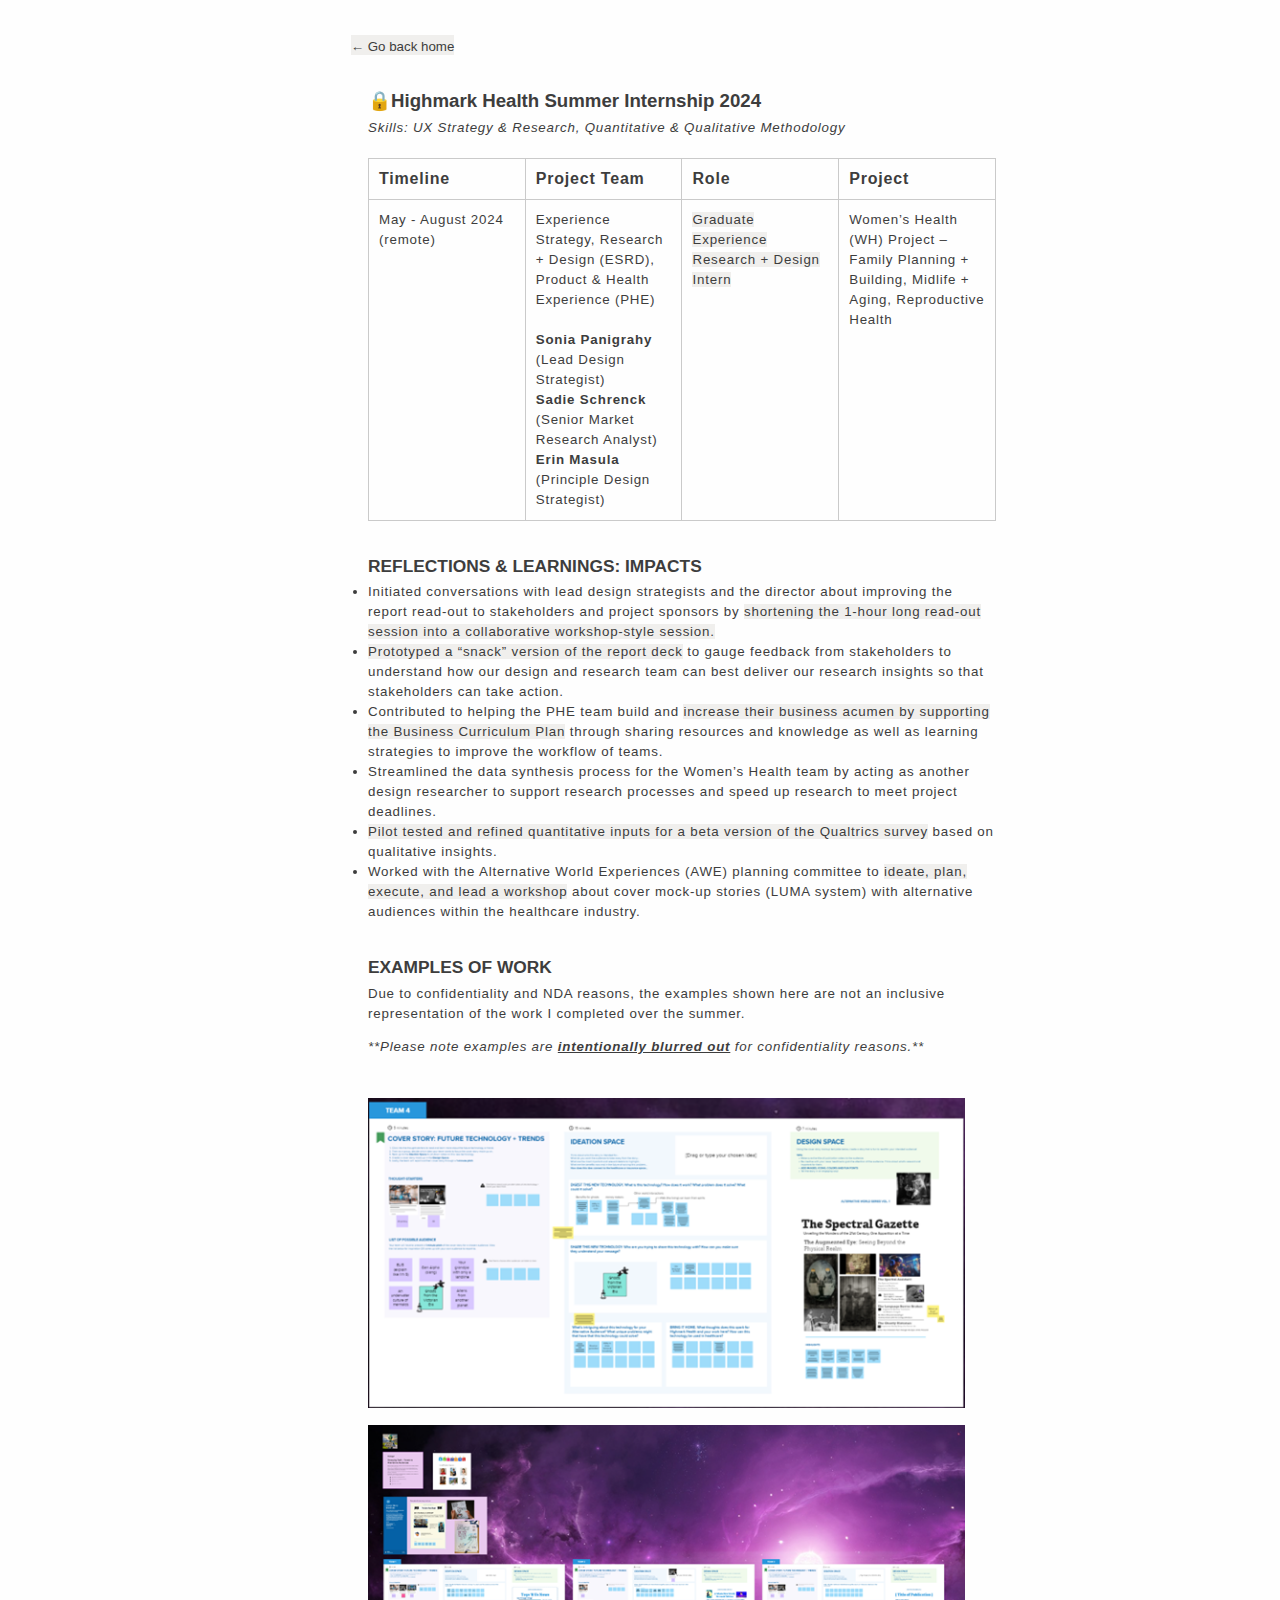
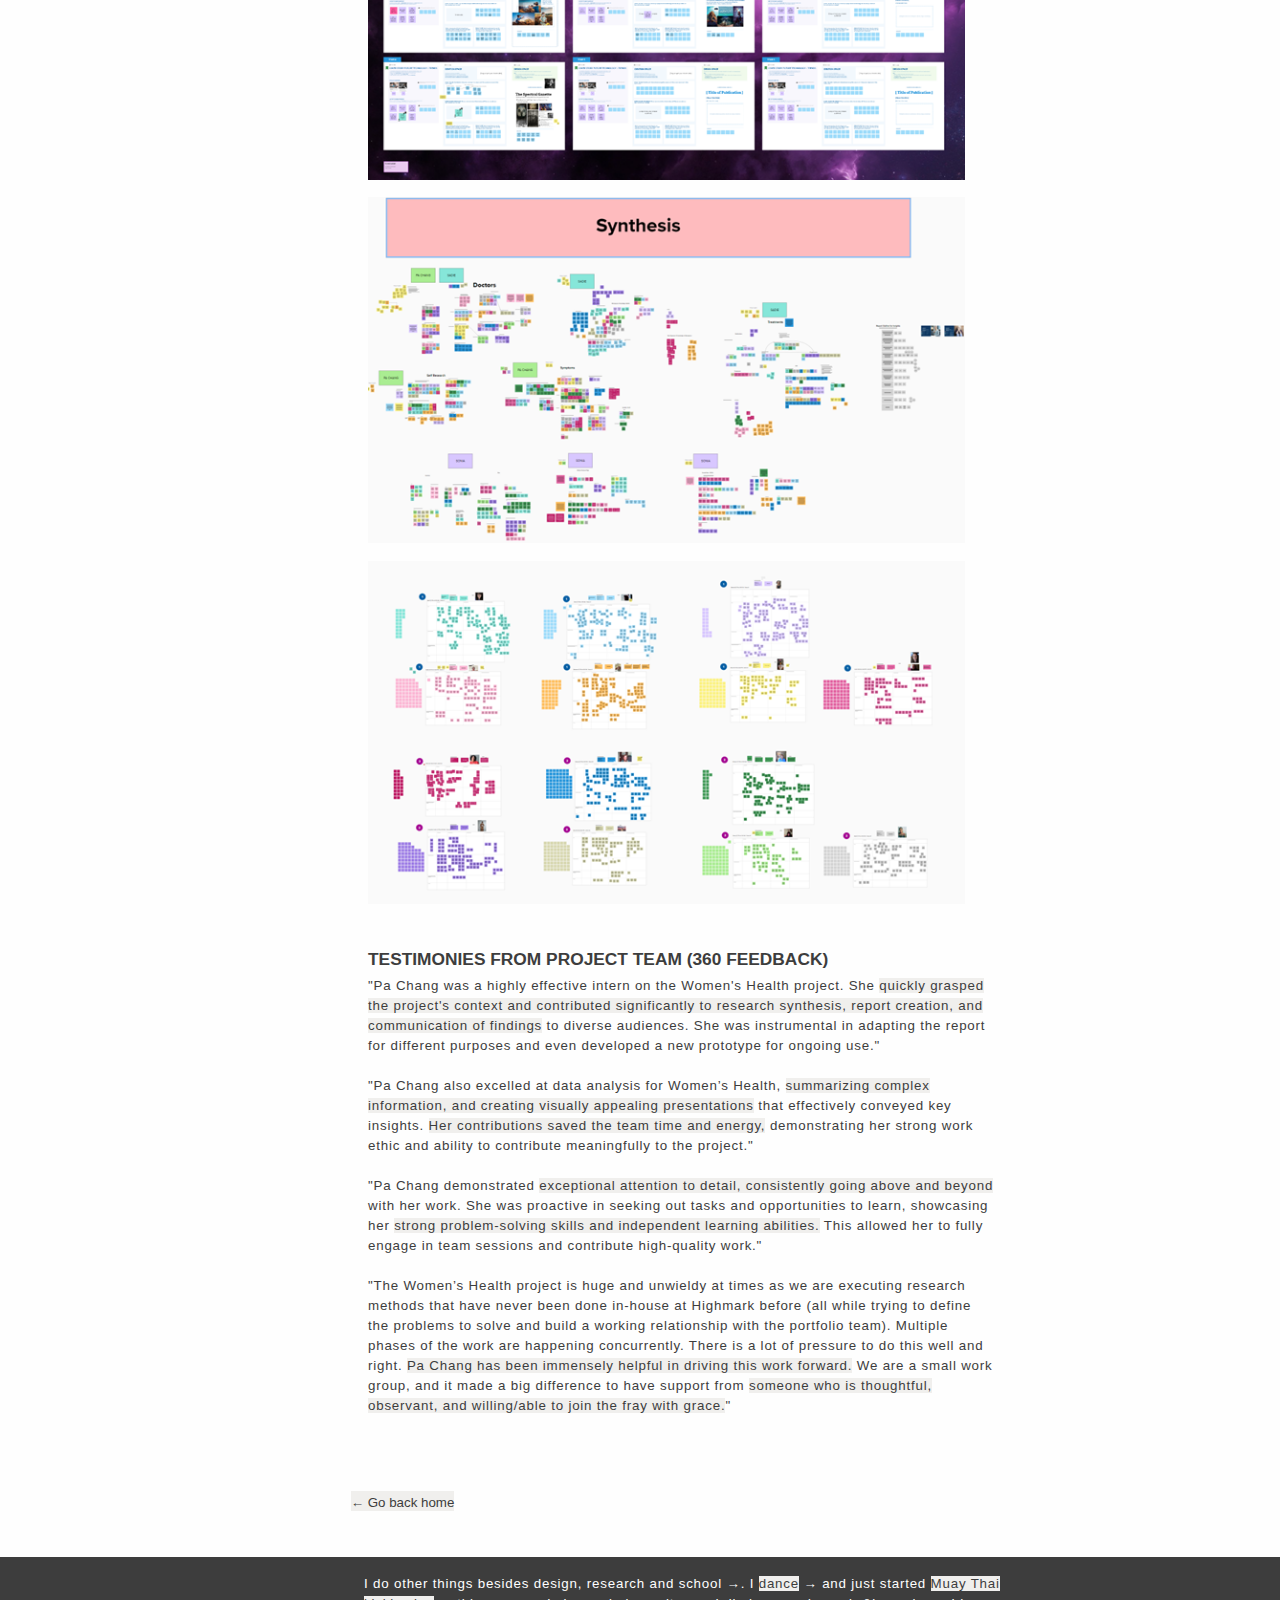
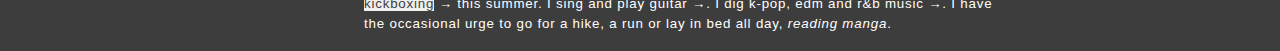
<file: highmark.html>
<!DOCTYPE html>
<html lang="en">
<head>
    <link rel="icon" type="image/x-icon" href="header image.avif">
    <meta charset="UTF-8">
    <meta name="viewport" content="width=device-width, initial-scale=1.0">
    <meta http-equiv="X-UA-Compatible" content="ie=edge">
    <title>Highmark Health@pcv</title>
    <link rel="stylesheet" href="style.css">
</head>

<!--need JS to make the header ease in/out when scrolling
<header>
    <div class="col-12 col-s-12">
    <h2 style="font-size:12pt;">🔒Highmark Health Summer Internship 2024</h2></div>
</header>-->

<!--go back button at the top-->
<section>
    <div class="col-12 col-s-12">
    <span class="pop"><a href="./" style="font-weight: normal;
            font-size: 10pt;">← Go back home</a></span>
</div>
</section>
<body>
<div class="highmark intro">
<div class="col-12 col-s-12">
    <h2>🔒Highmark Health Summer Internship 2024</h2>
    <p style="padding: 5pt 0 15pt 0;"><em>Skills: UX Strategy & Research, Quantitative & Qualitative Methodology</em></p>
    <table>
        <tr>
          <th>Timeline</th>
          <th>Project Team</th>
          <th>Role</th>
          <th>Project</th>
        </tr>
        <tr>
          <td>May - August 2024 (remote) </td>
          <td>Experience Strategy, Research + Design (ESRD), Product & Health Experience (PHE)<br><br>
            <ul><strong>Sonia Panigrahy</strong> (Lead Design Strategist)</ul>
            <ul><strong>Sadie Schrenck</strong> (Senior Market Research Analyst)</ul>
            <ul><strong>Erin Masula</strong> (Principle Design Strategist)</ul></td>
            <td><span class="pop">Graduate Experience Research + Design Intern</span></td>
            <td>Women’s Health (WH) Project – Family Planning + Building, Midlife + Aging, Reproductive Health</td>
        </tr>
      </table>
    </div>
</div>

<!--section on learnings-->
<div class="learning">
    <div class="col-12 col-s-12">
        <h3 class="project-headings">Reflections & Learnings: Impacts</h3>
        <li>Initiated conversations with lead design strategists and the director about improving the 
            report read-out to stakeholders and project sponsors by <span class="pop">shortening the 1-hour long read-out 
            session into a collaborative workshop-style session.</span></li>
        <li><span class="pop">Prototyped a “snack” version of the report deck</span> to gauge feedback from stakeholders to understand 
            how our design and research team can best deliver our research insights so that stakeholders can take action.</li>
        <li>Contributed to helping the PHE team build and <span class="pop">increase their business acumen by supporting the Business 
            Curriculum Plan</span> through sharing resources and knowledge as well as learning strategies to improve the workflow of teams.</li>
        <li>Streamlined the data synthesis process for the Women’s Health team by acting as another design researcher to support research 
            processes and speed up research to meet project deadlines.</li>
        <li><span class="pop">Pilot tested and refined quantitative inputs for a beta version of the Qualtrics survey</span> based on qualitative insights.</li>
        <li>Worked with the Alternative World Experiences (AWE) planning committee to <span class="pop">ideate, plan, execute, and lead a workshop</span> about cover 
            mock-up stories (LUMA system) with alternative audiences within the healthcare industry.</li>
    </div>
</div>

<div class="hh-examples">
    <div class="col-12 col-s-12">
        <h3 class="project-headings">Examples of Work</h3>
        <p>Due to confidentiality and NDA reasons, the examples shown here are not an inclusive representation of the work I completed over the summer.</p>
        <p style="padding: 10pt 0 0 0;"><em>**Please note examples are <strong><u>intentionally blurred out</u></strong> for confidentiality reasons.**</em></p>
    </div>

    <div class="col-12 col-s-12">
            <img src="./Images/HH image1.png" alt="research framework" class="project-image">
            <img src="./Images/HH image2.png" alt="HCD Workshop" class="project-image">
            <img src="./Images/HH image3.png" alt="Interview Data Synthesis" class="project-image">
            <img src="./Images/HH image4.png" alt="Interview Notes" class="project-image"> 
</div>
</div>

<!--testimony section-->
<div class="testimony">
    <div class="col-12 col-s-12">
        <h3 class="project-headings">Testimonies From Project Team (360 Feedback)</h3>
        <p>"Pa Chang was a highly effective intern on the Women's Health project. She <span class="pop">quickly grasped the
            project's context and contributed significantly to research synthesis, report creation, and 
            communication of findings</span> to diverse audiences. She was instrumental in adapting the report for 
            different purposes and even developed a new prototype for ongoing use."</p><br>
        <p>"Pa Chang also excelled at data analysis for Women’s Health, <span class="pop">summarizing complex information, and 
            creating visually appealing presentations</span> that effectively conveyed key insights. 
            <span class="pop">Her contributions saved the team time and energy,</span> demonstrating her strong work ethic and ability to 
            contribute meaningfully to the project."</p><br>
        <p>"Pa Chang demonstrated <span class="pop">exceptional attention to detail, consistently going above and beyond</span> with 
            her work. She was proactive in seeking out tasks and opportunities to learn, showcasing her <span class="pop">strong 
            problem-solving skills and independent learning abilities.</span> This allowed her to fully  engage in team 
            sessions and contribute high-quality work."</p><br>
        <p style="padding-bottom: 30pt;">"The Women’s Health project is huge and unwieldy at times as we are executing research methods that have never 
            been done in-house at Highmark before (all while trying to define the problems to solve and build a working 
            relationship with the portfolio team). Multiple phases of the work are happening concurrently. There is a lot of 
            pressure to do this well and right. <span class="pop">Pa Chang has been immensely helpful in driving this work forward.</span> We are a small 
            work group, and  it made a big difference to have support from <span class="pop">someone who is thoughtful, observant, and willing/able 
            to join the fray with grace.</span>"</p>
    </div>
    </div>

<!--go back button at the top-->
<section>
    <div class="col-12 col-s-12">
    <span class="pop"><a href="./" style="font-weight: normal;
            font-size: 10pt;">← Go back home</a></span>
</div>
</section>

<!-- Footer -->
<footer>
    <div class="col-12 col-s-12">
    <p style="font-size: 10pt;">I do other things besides design, research and school →. I <span class="pop">dance</span> → and just started <span class="pop">Muay Thai 
        kickboxing</span> → this summer. I sing and play guitar →. I dig k-pop, edm and r&b music →. 
    I have the occasional urge to go for a hike, a run or lay in bed all day, <em>reading manga</em>.</p></div>
</footer>

</body>
</html>
</file>
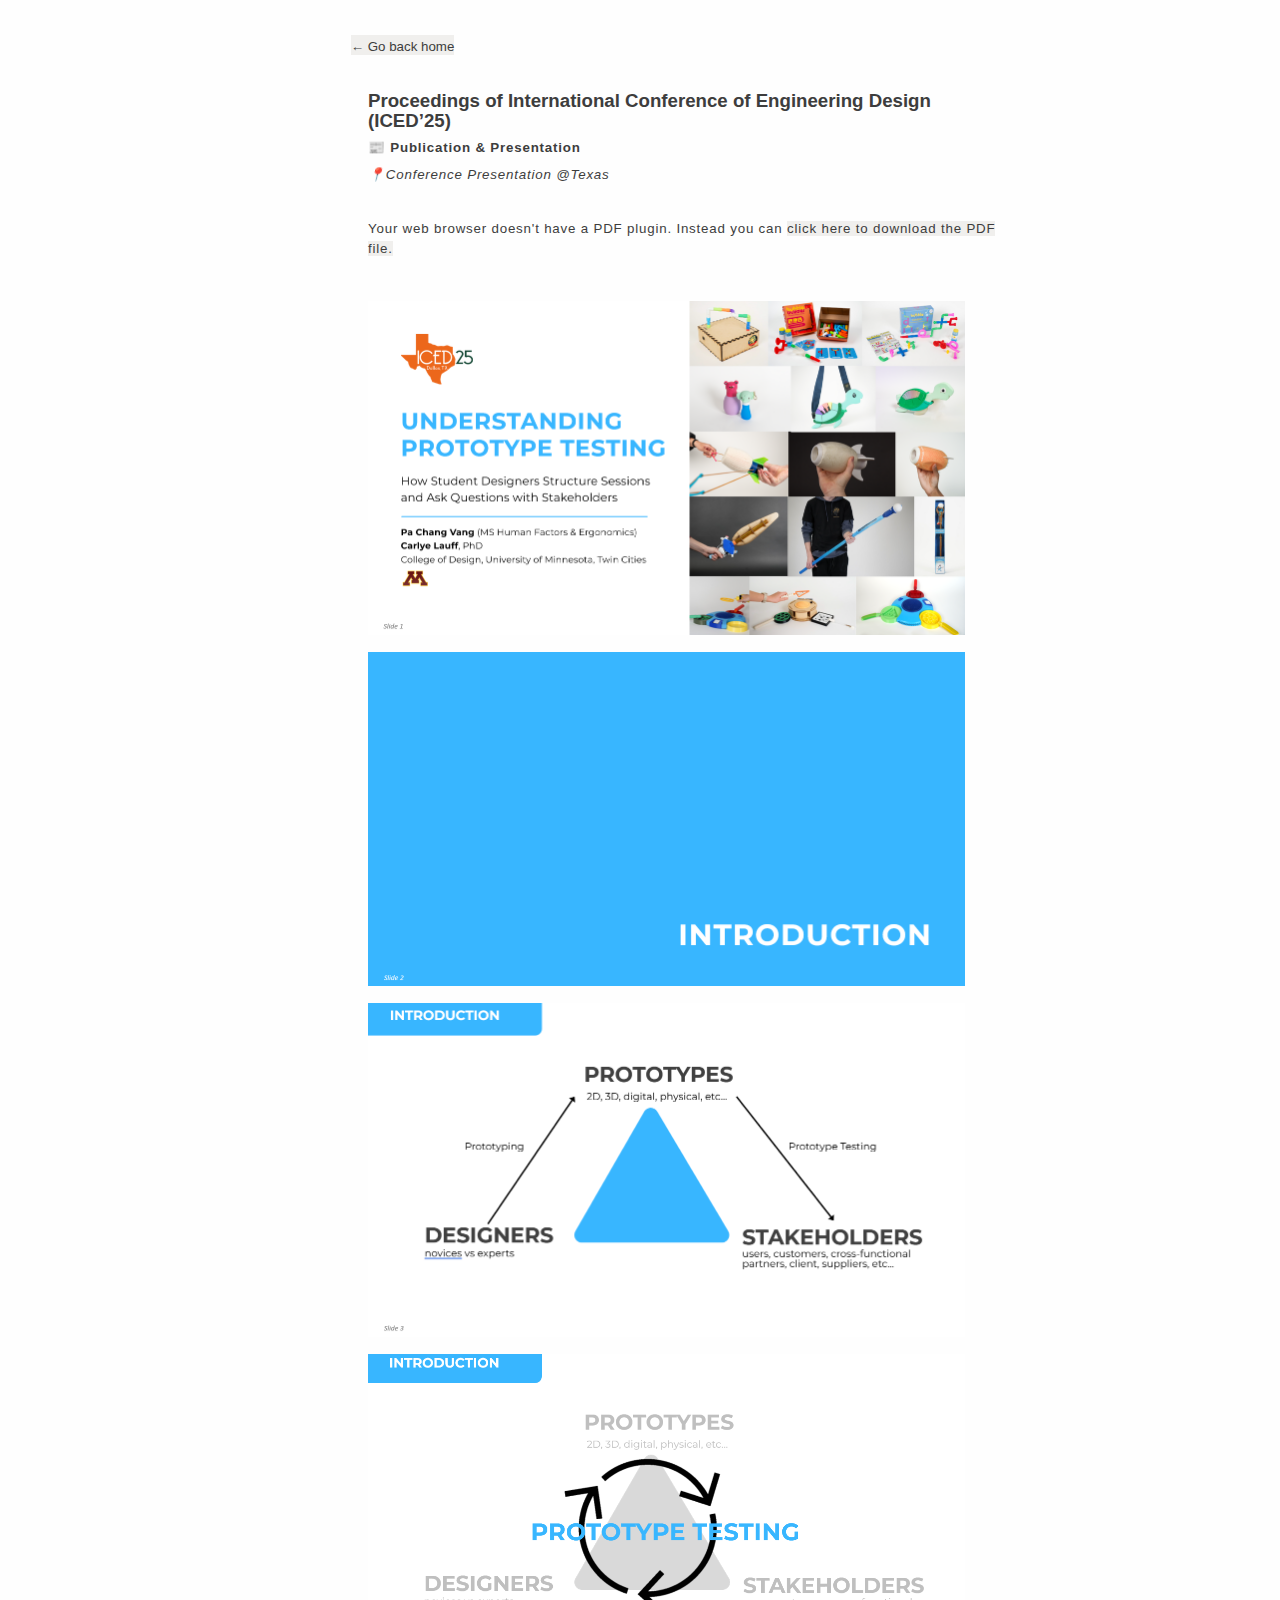
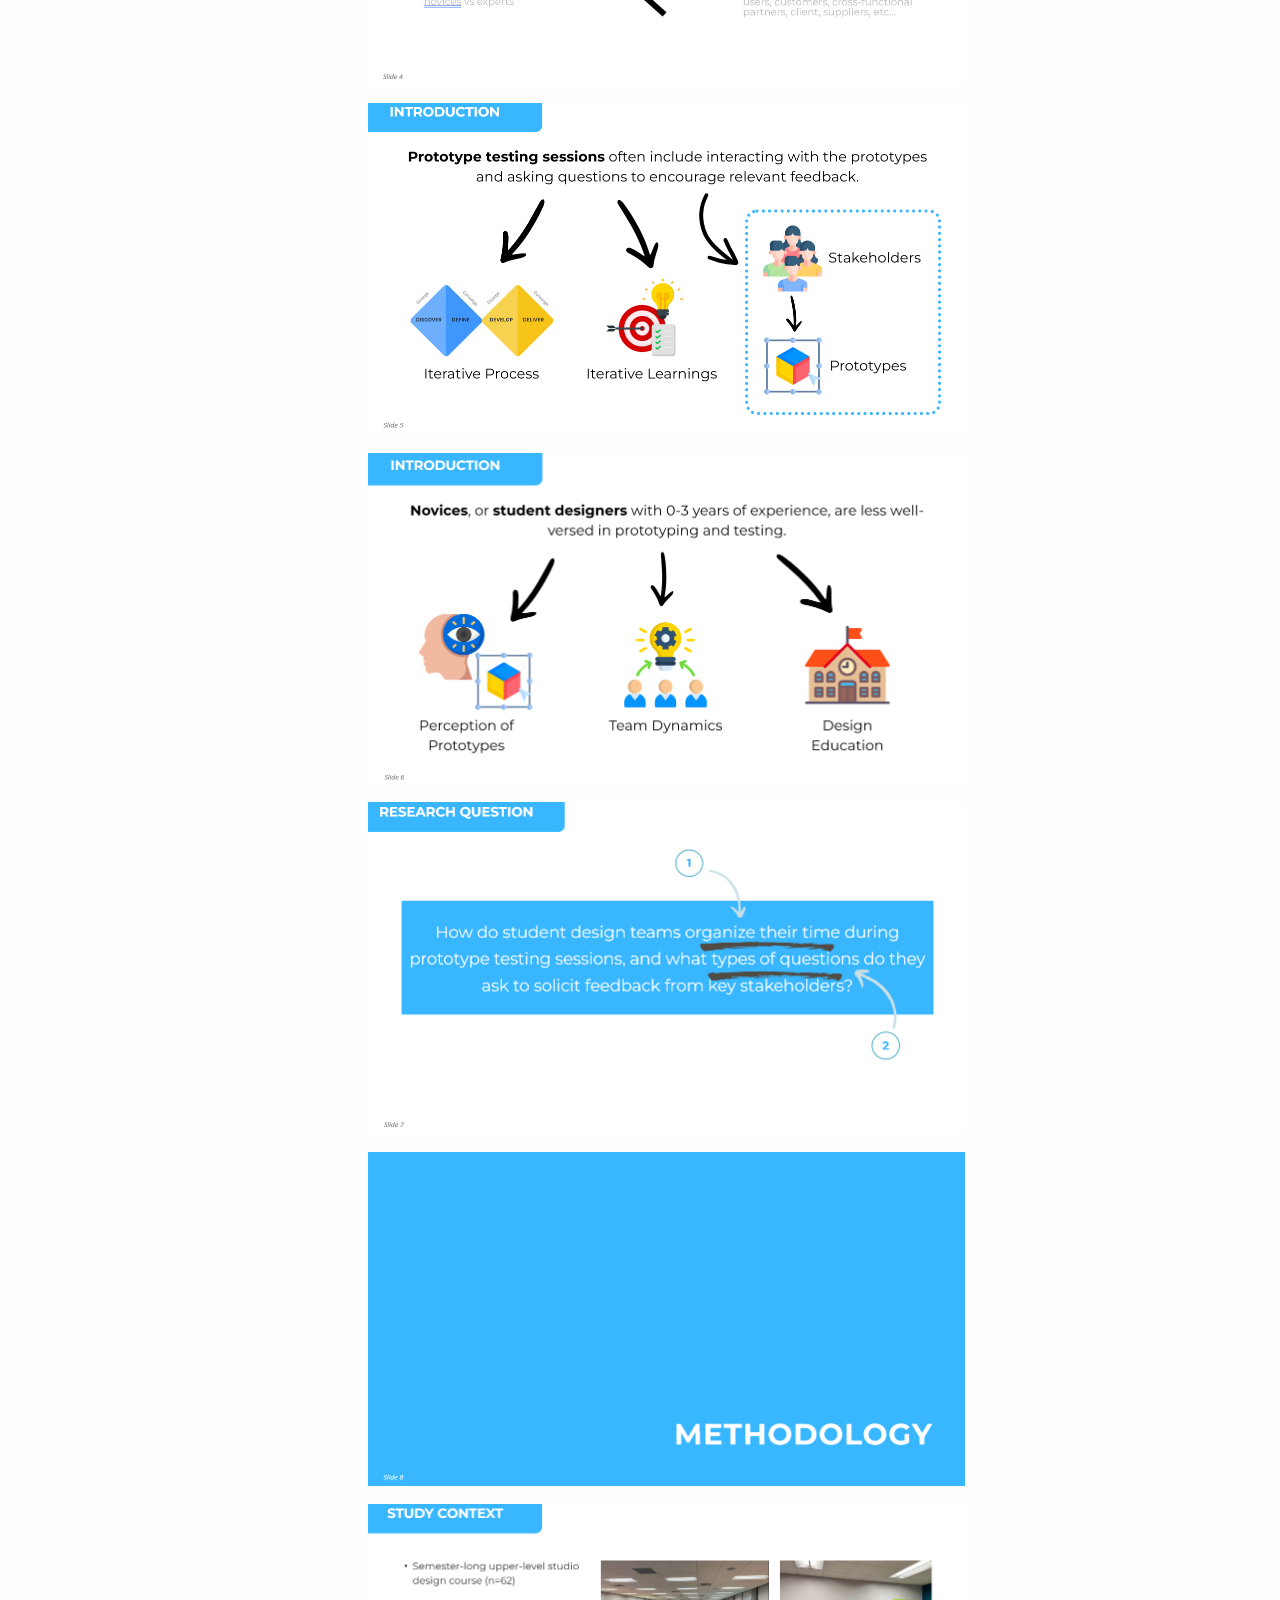
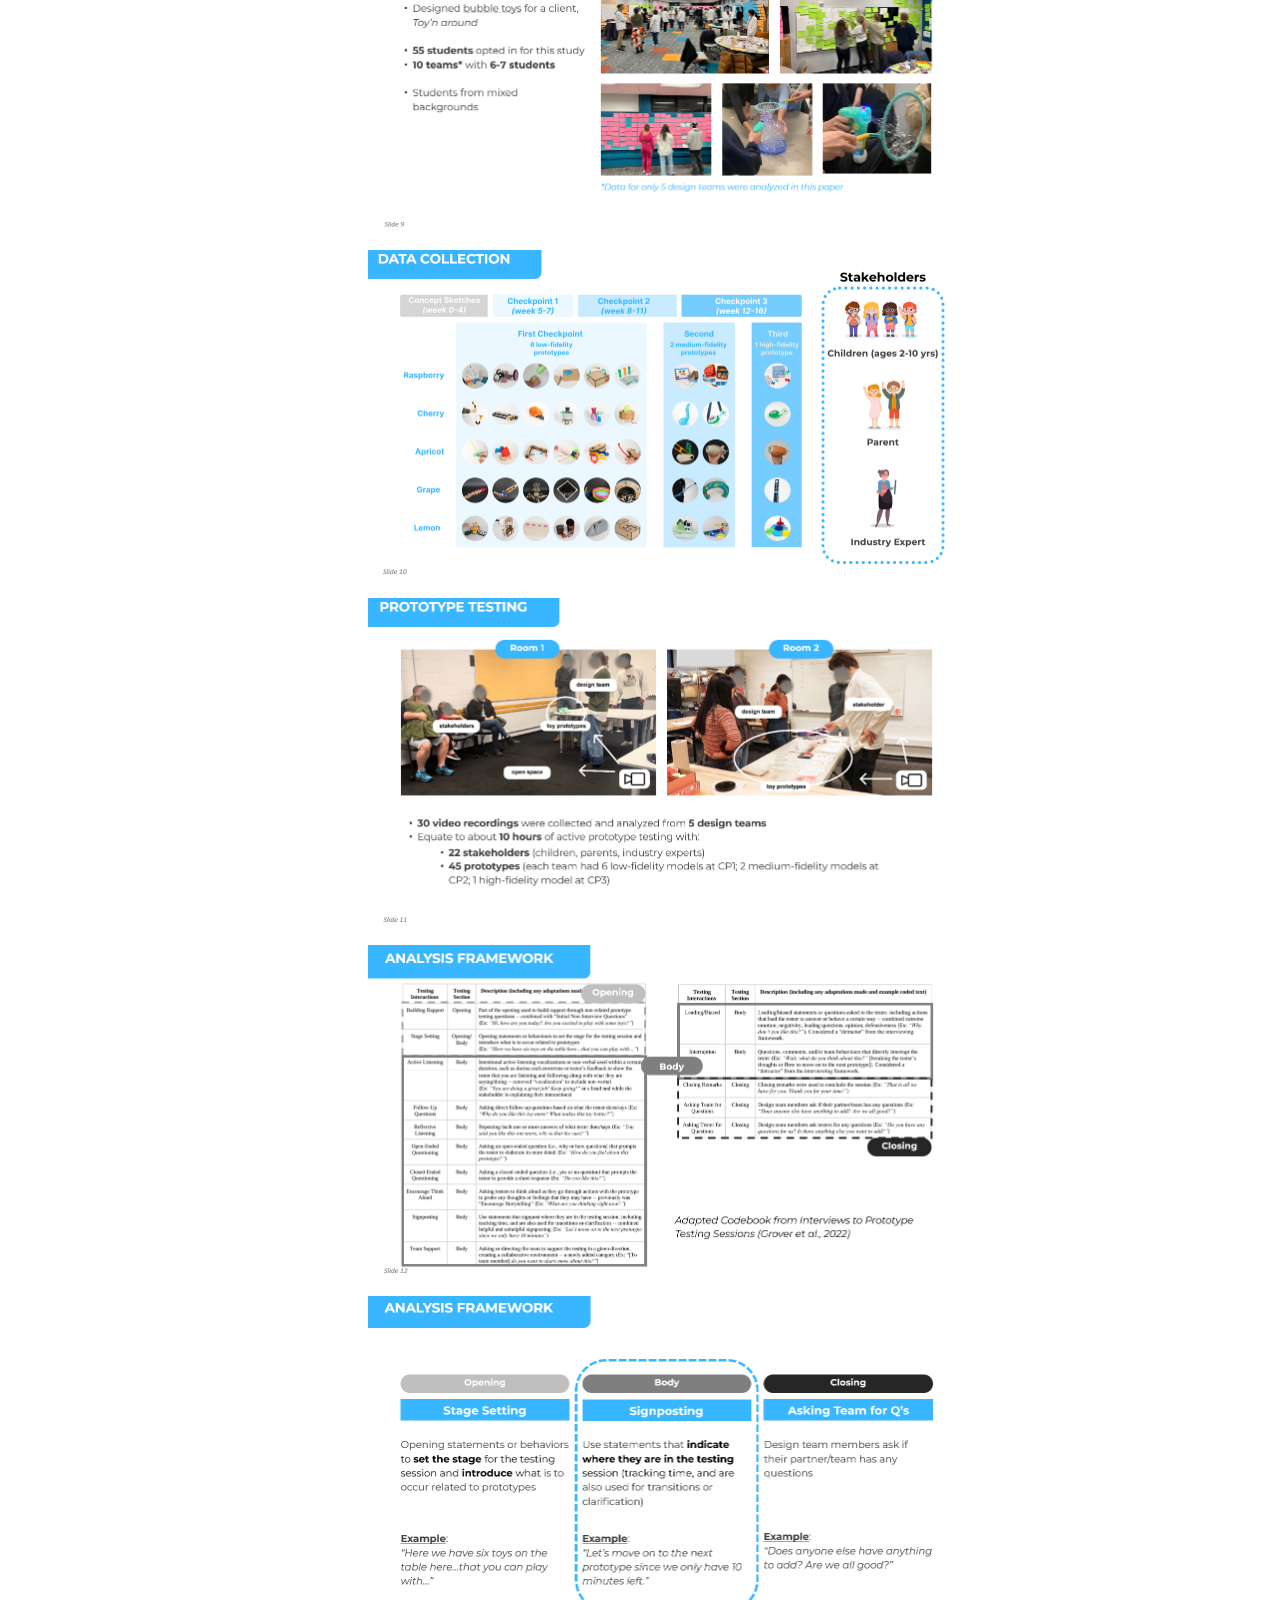
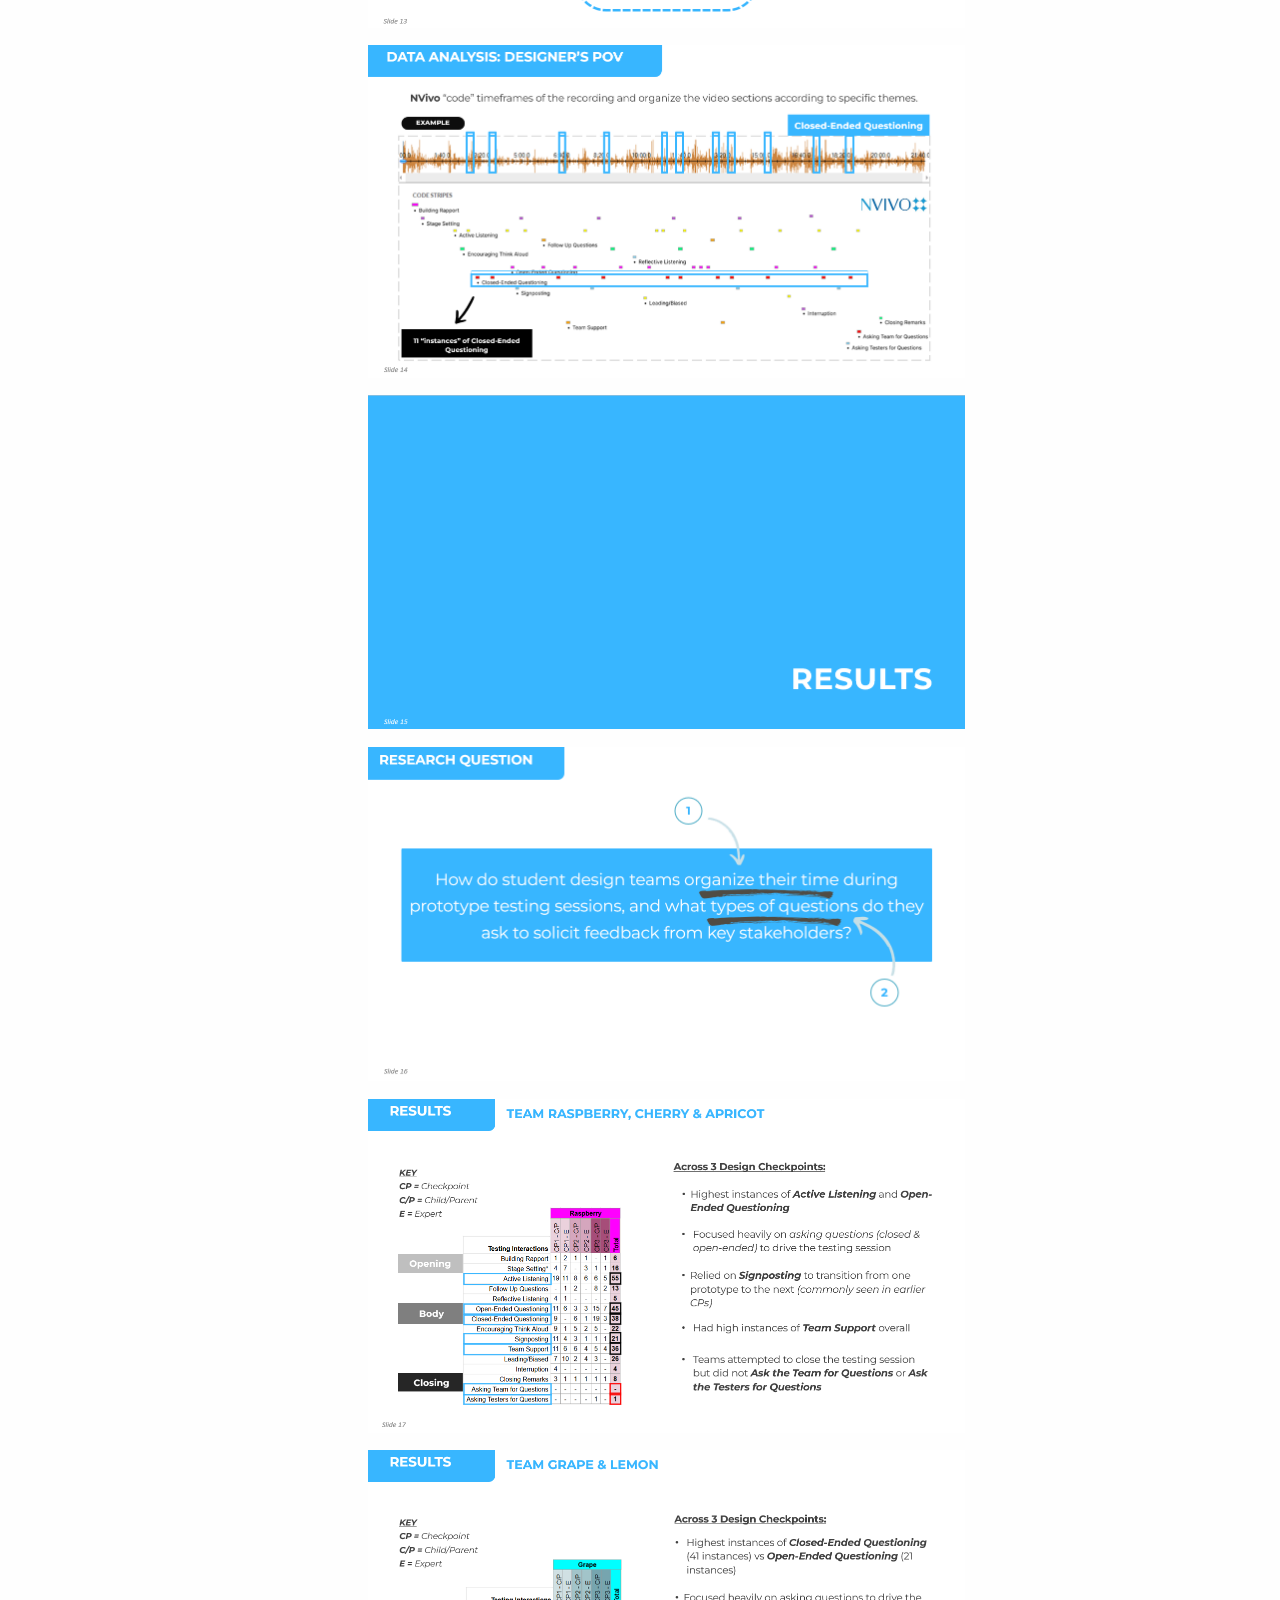
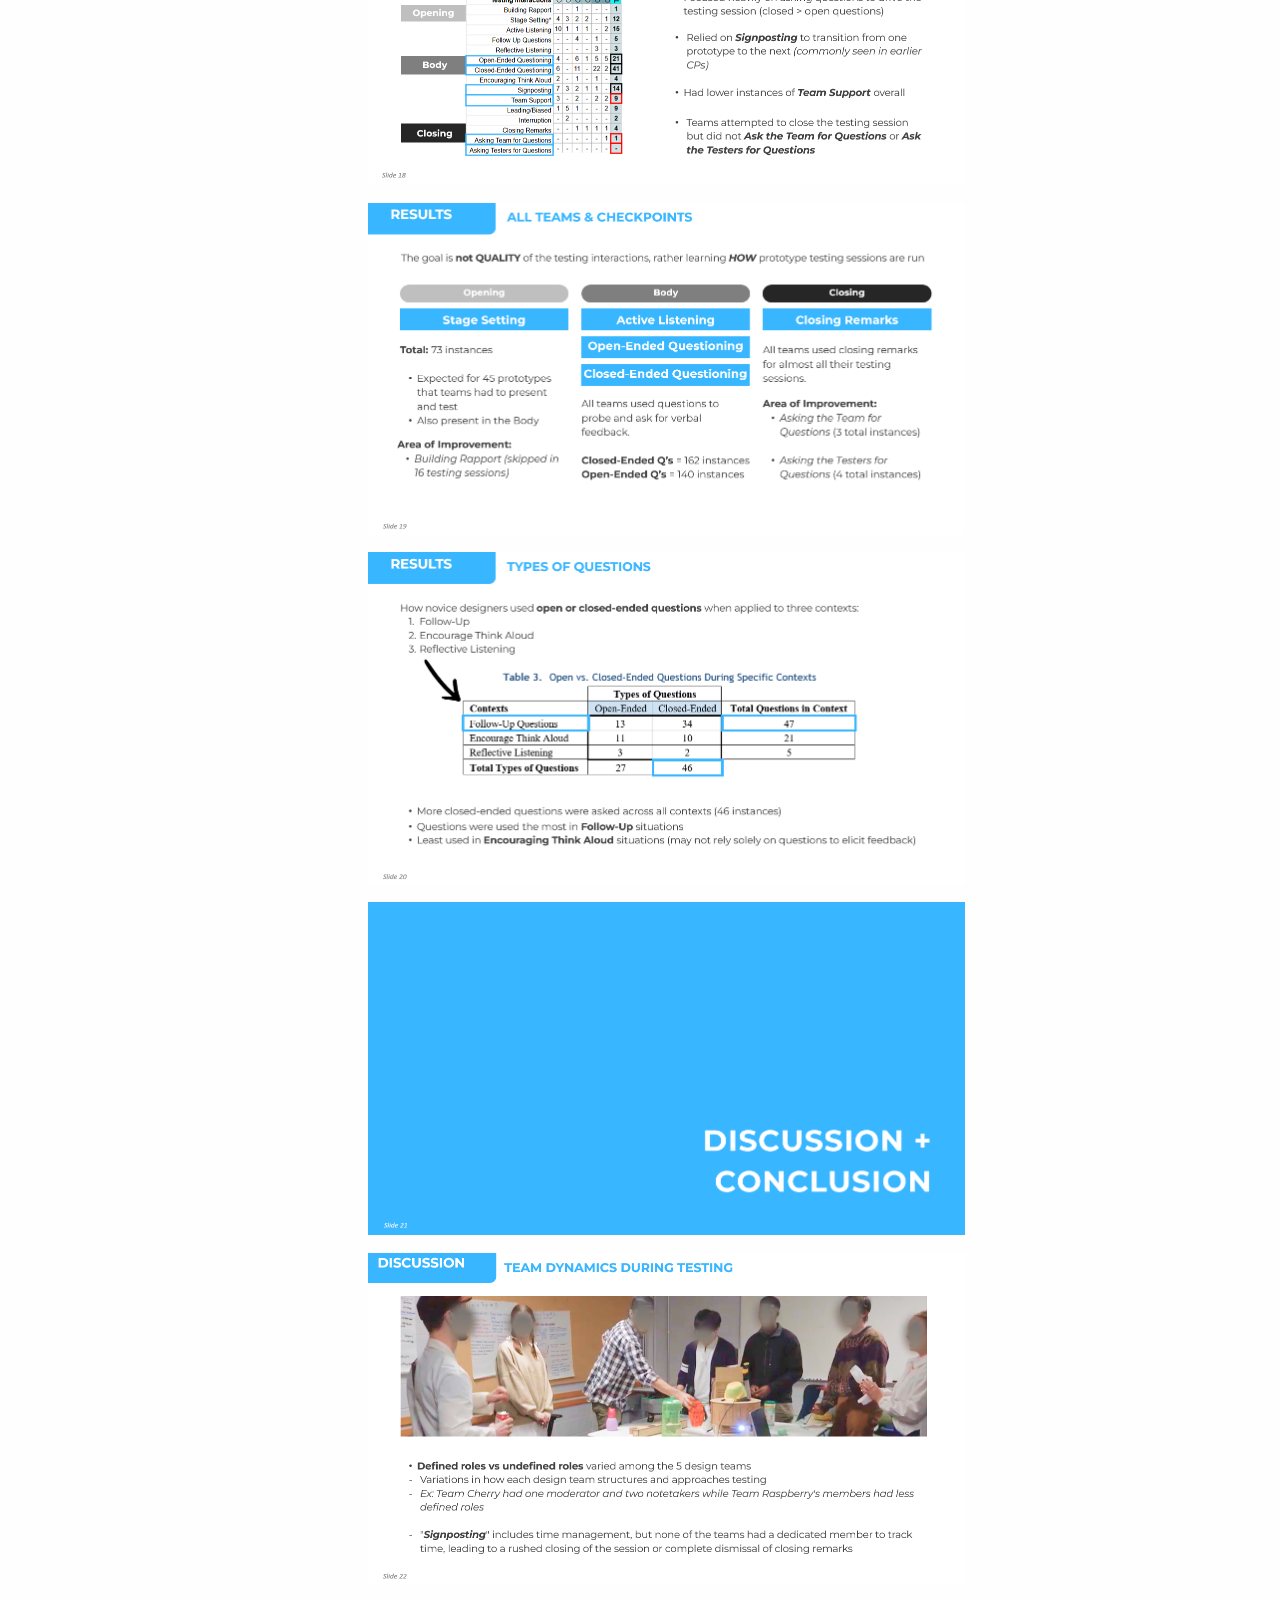
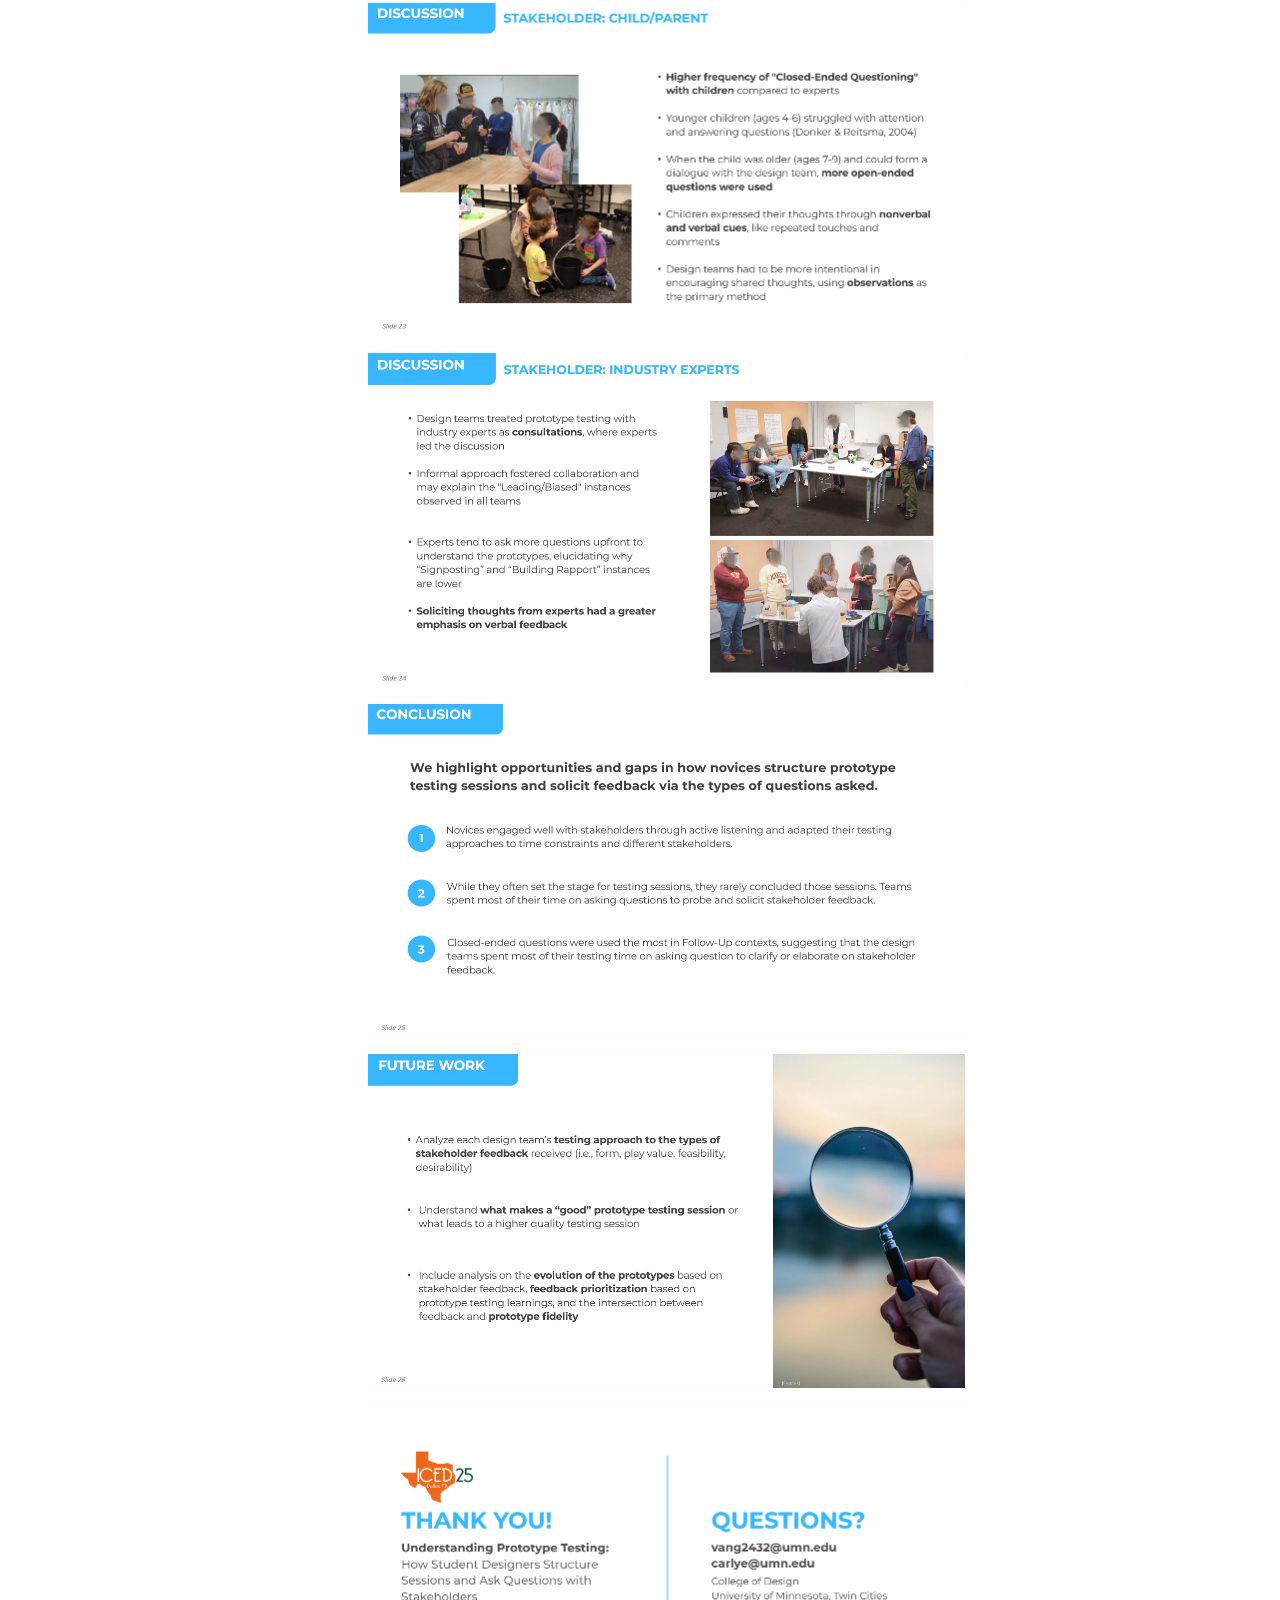
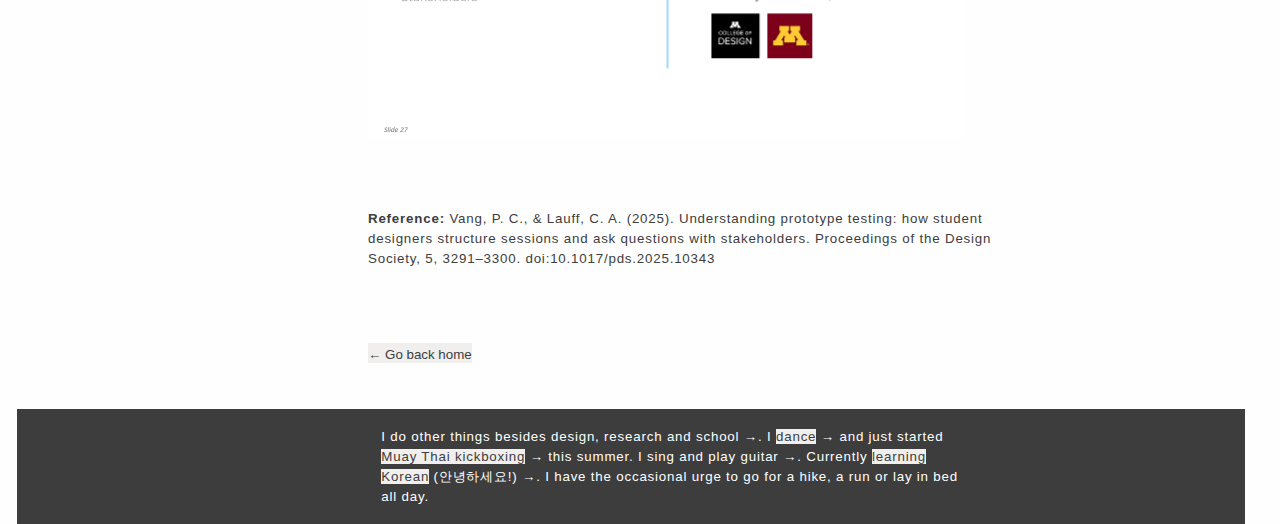
<file: ICED25.html>
<!DOCTYPE html>
<html lang="en">
<head>
    <link rel="icon" type="image/x-icon" href="./website image.jpg">
    <meta charset="UTF-8">
    <meta name="viewport" content="width=device-width, initial-scale=1.0">
    <meta http-equiv="X-UA-Compatible" content="ie=edge">
    <title>IDC2024@pcv</title>
    <link rel="stylesheet" href="style.css">
</head>

<!--go back button at the top-->
<section>
    <div class="col-12 col-s-12">
    <span class="pop"><a href="./index.html" style="font-weight: normal;
            font-size: 10pt;">← Go back home</a></span>
</div>
</section>

<body>
    <div class="highmark intro">
        <div class="col-12 col-s-12">
    <h2>Proceedings of International Conference of Engineering Design (ICED’25)</h2>
    <p style="padding: 5pt 0 0 0;"><strong>📰 Publication & Presentation</strong></p>
    <p style="padding: 5pt 0 0 0;"><em>📍Conference Presentation @Texas</em></p>

    
</div>
<!--Need to update this paper once the ICED paper is published!-->
<div class="col-12 col-s-12">
    <object class="pdf" 
            data="./understanding-prototype-testing-how-student-designers-structure-sessions-and-ask-questions-with-stakeholders.pdf"
            width="800"
            height="500"><p>Your web browser doesn't have a PDF plugin.
                Instead you can <a href="./understanding-prototype-testing-how-student-designers-structure-sessions-and-ask-questions-with-stakeholders.pdf" style=" font-weight: normal;
            font-size: 10pt;"><span class="pop">click here to
                download the PDF file.</span></a></p>
    </object>
</div>

<div class="col-12 col-s-12">
    <img src="./ICED/slide1.png" class="project-image">
        <img src="./ICED/slide2.png" class="project-image">
        <img src="./ICED/slide3.png" class="project-image">
        <img src="./ICED/slide4.png" class="project-image">
        <img src="./ICED/slide5.png" class="project-image">
        <img src="./ICED/slide6.png" class="project-image">
        <img src="./ICED/slide7.png" class="project-image">
        <img src="./ICED/slide8.png" class="project-image">
        <img src="./ICED/slide9.png" class="project-image">
        <img src="./ICED/slide10.png" class="project-image">
        <img src="./ICED/slide11.png" class="project-image">
        <img src="./ICED/slide12.png" class="project-image">
        <img src="./ICED/slide13.png" class="project-image">
        <img src="./ICED/slide14.png" class="project-image">
        <img src="./ICED/slide15.png" class="project-image">
        <img src="./ICED/slide16.png" class="project-image">
        <img src="./ICED/slide17.png" class="project-image">
        <img src="./ICED/slide18.png" class="project-image">
        <img src="./ICED/slide19.png" class="project-image">
        <img src="./ICED/slide20.png" class="project-image">
        <img src="./ICED/slide21.png" class="project-image">
        <img src="./ICED/slide22.png" class="project-image">
        <img src="./ICED/slide23.png" class="project-image">
        <img src="./ICED/slide24.png" class="project-image">
        <img src="./ICED/slide25.png" class="project-image">
        <img src="./ICED/slide26.png" class="project-image">
        <img src="./ICED/slide27.png" class="project-image" style="padding-bottom: 30pt;">

    <p style="padding: 20pt 0 30pt 0;"><strong>Reference:</strong> Vang, P. C., & Lauff, C. A. (2025). Understanding prototype testing: how student designers structure sessions and ask questions with stakeholders. Proceedings of the Design Society, 5, 3291–3300. doi:10.1017/pds.2025.10343
        </p>
</div>

<!--go back button at the top-->
<section>
    <div class="col-12 col-s-12">
    <span class="pop"><a href="./index.html" style="font-weight: normal;
            font-size: 10pt;">← Go back home</a></span>
</div>
</section>

<!-- Footer -->
<footer>
    <div class="col-12 col-s-12">
    <p style="font-size: 10pt;">I do other things besides design, research and school →. I <span class="pop">dance</span> → and just started <span class="pop">Muay Thai 
        kickboxing</span> → this summer. I sing and play guitar →. Currently <span class="pop">learning Korean</span> (안녕하세요!) →. 
    I have the occasional urge to go for a hike, a run or lay in bed all day.</p></div>
</footer>
</body>
</html>
</file>
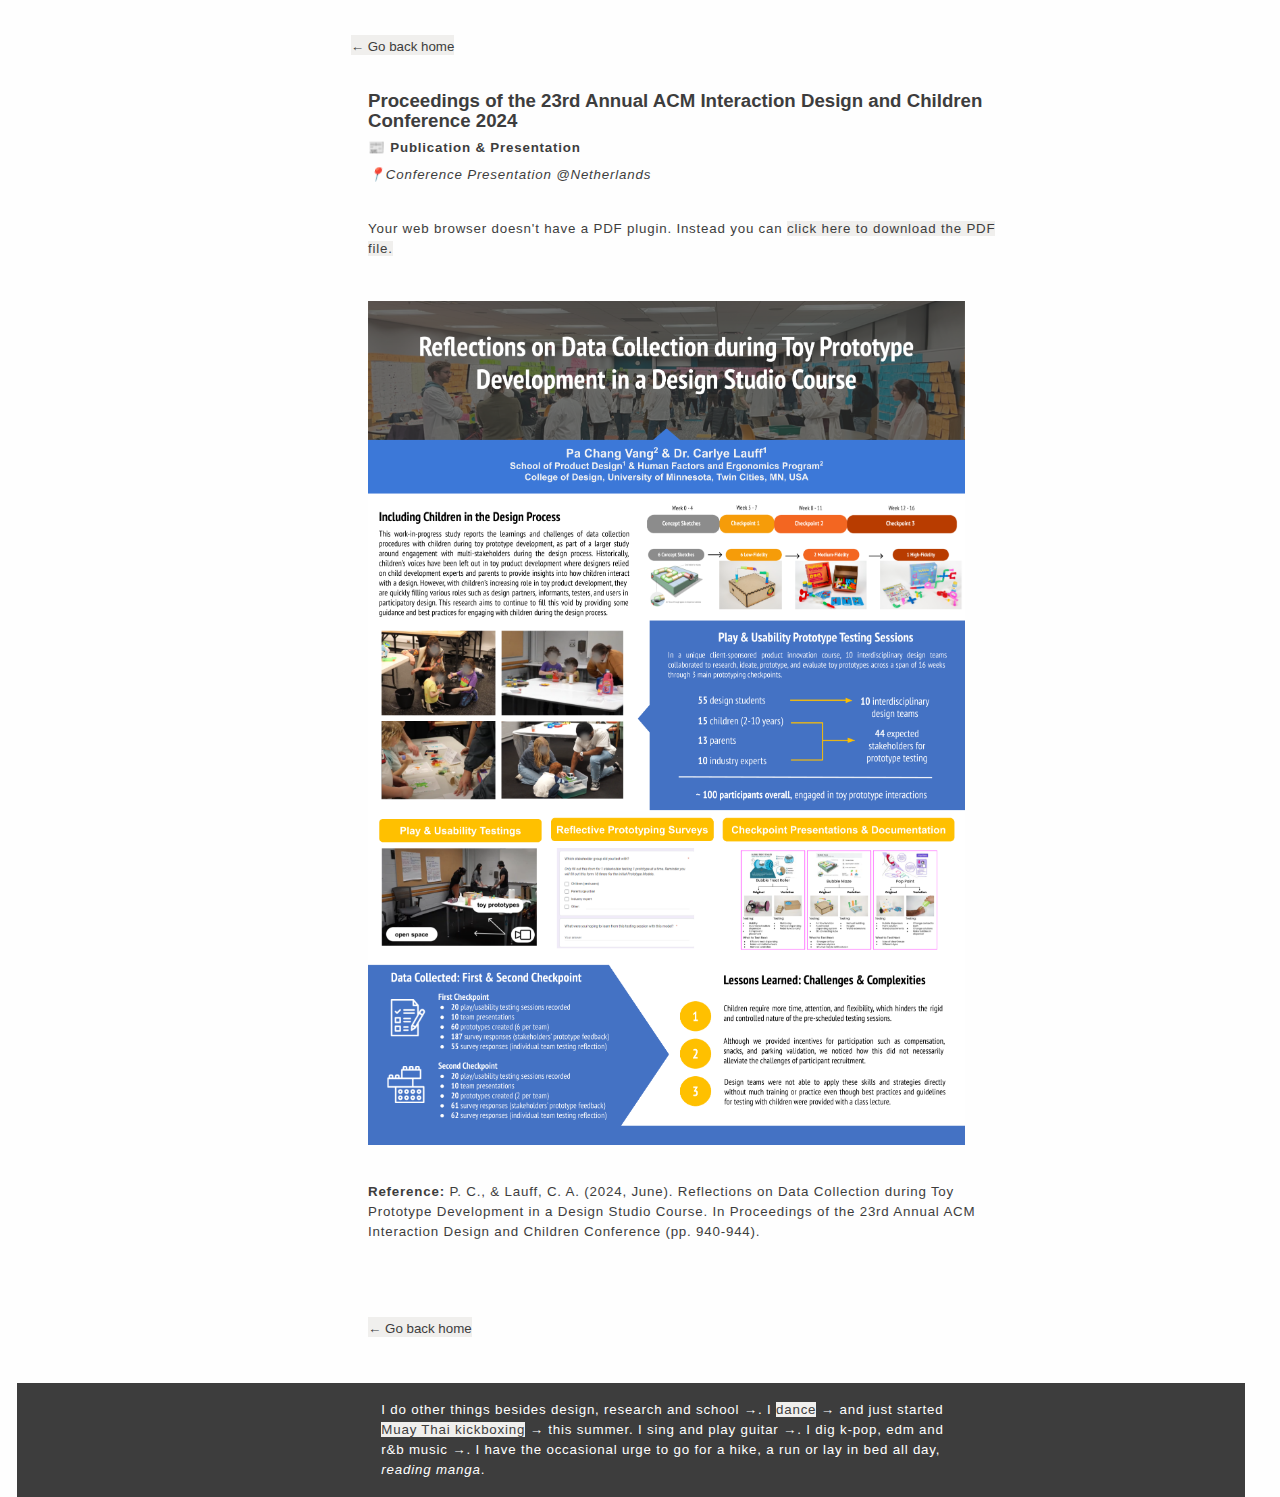
<file: IDC.html>
<!DOCTYPE html>
<html lang="en">
<head>
    <link rel="icon" type="image/x-icon" href="header image.avif">
    <meta charset="UTF-8">
    <meta name="viewport" content="width=device-width, initial-scale=1.0">
    <meta http-equiv="X-UA-Compatible" content="ie=edge">
    <title>IDC2024@pcv</title>
    <link rel="stylesheet" href="style.css">
</head>

<!--go back button at the top-->
<section>
    <div class="col-12 col-s-12">
    <span class="pop"><a href="./" style="font-weight: normal;
            font-size: 10pt;">← Go back home</a></span>
</div>
</section>

<body>
    <div class="highmark intro">
        <div class="col-12 col-s-12">
    <h2>Proceedings of the 23rd Annual ACM Interaction Design and Children Conference 2024</h2>
    <p style="padding: 5pt 0 0 0;"><strong>📰 Publication & Presentation</strong></p>
    <p style="padding: 5pt 0 0 0;"><em>📍Conference Presentation @Netherlands</em></p>

    
</div>

<div class="col-12 col-s-12">
    <object class="pdf" 
            data="./IDC/idc24-100.pdf"
            width="800"
            height="500"><p>Your web browser doesn't have a PDF plugin.
                Instead you can <a href="./IDC/idc24-100.pdf" style=" font-weight: normal;
            font-size: 10pt;"><span class="pop">click here to
                download the PDF file.</span></a></p>
    </object>
</div>

<div class="col-12 col-s-12">
    <img src="./IDC/IDC Poster 2024.png" class="project-image">
    <p style="padding: 20pt 0 30pt 0;"><strong>Reference:</strong> P. C., & Lauff, C. A. (2024, June). Reflections on Data Collection during Toy Prototype Development in a Design Studio Course. In Proceedings of the 23rd Annual ACM Interaction Design and Children Conference (pp. 940-944).</p>
</div>

<!--go back button at the top-->
<section>
    <div class="col-12 col-s-12">
    <span class="pop"><a href="./" style="font-weight: normal;
            font-size: 10pt;">← Go back home</a></span>
</div>
</section>

<!-- Footer -->
<footer>
    <div class="col-12 col-s-12">
    <p style="font-size: 10pt;">I do other things besides design, research and school →. I <span class="pop">dance</span> → and just started <span class="pop">Muay Thai 
        kickboxing</span> → this summer. I sing and play guitar →. I dig k-pop, edm and r&b music →. 
    I have the occasional urge to go for a hike, a run or lay in bed all day, <em>reading manga</em>.</p></div>
</footer>
</body>
</html>
</file>
<file: style.css>
/* General Reset */
* {
    margin: 0;
    padding: 0;
    box-sizing: border-box;
}

body {
    color: #3D3D3D;
    font-family: franklin-gothic-urw, sans-serif;
    font-weight: 400;
    font-size: 13pt;
    line-height: 15pt;
    background-color: #fefefe;
    width: 100%;
    overflow-y: scroll; 
    overflow-x: hidden;
}

header {
    position: fixed;
    top: 0;
    left: 0;
    width: 100%;
    background-color: #3D3D3D;
    color: #fff;
    padding: 0 0 0 20px;
  } 

.profile {
    width: 95%;
    padding: 10pt 0 5pt 0;
}

.project-image {
    width: 95%;
    padding: 5pt 0 5pt 0;
}

.hero {
    color: #3D3D3D;
    font-family: franklin-gothic-urw, sans-serif;
    font-weight: normal;
    font-size: 16pt;
    line-height: 24pt;
    padding: 30px 20px 15px 15px;
    text-align: left;
}

h2 {
    font-weight: 600;
    font-size: 14pt;
    /*padding: 0pt 200pt 0pt 250pt;*/
}

h3 {
    color:#A9A9A9;
    font-weight: normal;
    font-size: 10pt;
    text-transform: uppercase;
    padding: 0pt 0pt 5pt 0pt;
}

p {
    font-family: franklin-gothic-urw, sans-serif;
    font-weight: normal;
    font-size: 10pt;
    letter-spacing: 0.6pt;
    /*padding: 0pt 200pt 0pt 250pt;*/
}

.project-headings {
    font-size: 13pt;
    font-weight: 600;
    color: #3D3D3D;
    /*text-transform:inherit;*/
}

a {
    text-decoration: none;
    color: #3D3D3D;
    font-family: franklin-gothic-urw, sans-serif;
    font-weight: 600;
    font-size: 14pt;
}

a:hover {
    background-color: #E5E4E2;
}

.cta-button {
    font-family: franklin-gothic-urw, sans-serif;
    font-weight: normal;
    font-size: 10pt;
    letter-spacing: 0.6pt;
    /*padding: 0 200pt 0 250pt;*/
}

.cta-button:hover{
    background-color: #fff;
}

/*for both top/back buttoms*/
.bottom-back{
    background-color: #f0efed;
    background-size: contain;
}


.highlight {
    background-color: #f0efed;
    background-size: contain;
}

.pop {
    background-color:#f0efed;
    color:#3D3D3D;
}

/*embedding PDF*/
.pdf {
    width: 100%;
    aspect-ratio: 4 / 3;
}

.pdf,
html,
body {
    height: 100%;
    margin: 0;
    padding: 0;
}


/*setting the padding between different sections*/
div {
    margin-top: 1em;
    margin-bottom: 1em;
    margin-left: 1em;
    margin-right: 2em;
}

/*table properties*/
.image-c{
    width:70%;
    padding:5pt;
}

.text-c{
    width: 30%;
    padding:5pt;
}

.slides {
    border: none;
}

table, th, td {
    border: 1px solid;
    border-color: #cacaca;
  }

  table {
  width: 100%;
  border-collapse: collapse;
  table-layout: fixed;
}

th {
    height: 30px;
    text-align: center;
    font-family: franklin-gothic-urw, sans-serif;
    font-weight: 300pt;
    font-size: 12pt;
    letter-spacing: 0.6pt;
  }
  
  td {
    text-align: left;
    height: 50px;
    vertical-align: top;
    font-family: franklin-gothic-urw, sans-serif;
    font-weight: normal;
    font-size: 10pt;
    letter-spacing: 0.6pt;
  }

  th, td {
    padding: 10px;
    text-align: left;
  }

ul {
    font-family: franklin-gothic-urw, sans-serif;
    font-weight: normal;
    font-size: 10pt;
    letter-spacing: 0.6pt;
}

li {
    font-family: franklin-gothic-urw, sans-serif;
    font-weight: normal;
    font-size: 10pt;
    letter-spacing: 0.6pt;
}
/*footer*/

footer {
    margin-top: 20pt;
    background-color: #3D3D3D;
    color: #fff;
    float: left;
    padding: 0 20pt 0 10pt;
}

.credits {
    font-size: 10pt;
}


/* Responsive Design */
.col-1 {width: 8.33%;}
.col-2 {width: 16.66%;}
.col-3 {width: 25%;}
.col-4 {width: 33.33%;}
.col-5 {width: 41.66%;}
.col-6 {width: 50%;}
.col-7 {width: 58.33%;}
.col-8 {width: 66.66%;}
.col-9 {width: 75%;}
.col-10 {width: 83.33%;}
.col-11 {width: 91.66%;}
.col-12 {width: 100%;}

[class*="col-"] {
    float: left;
  }

  .row::after {
    content: "";
    clear: both;
    display: table;
  }

  /* For mobile phones: */
[class*="col-"] {
    width: 100%;
    padding: 0 2pt 0 2pt;
  }
  
  @media only screen and (min-width: 600px) {
    /* For tablets: */
    [class*="col-"] {
        float: left;
        padding: 0 20pt 0 20pt;
      }
    .col-s-1 {width: 8.33%;}
    .col-s-2 {width: 16.66%;}
    .col-s-3 {width: 25%;}
    .col-s-4 {width: 33.33%;}
    .col-s-5 {width: 41.66%;}
    .col-s-6 {width: 50%;}
    .col-s-7 {width: 58.33%;}
    .col-s-8 {width: 66.66%;}
    .col-s-9 {width: 75%;}
    .col-s-10 {width: 83.33%;}
    .col-s-11 {width: 91.66%;}
    .col-s-12 {width: 100%;}
  }
  
  @media only screen and (min-width: 768px) {
    /* For desktop: */
    [class*="col-"] {
        float: center;
        padding: 0 100pt 0 150pt;
      }
    .col-1 {width: 8.33%;}
    .col-2 {width: 16.66%;}
    .col-3 {width: 25%;}
    .col-4 {width: 33.33%;}
    .col-5 {width: 41.66%;}
    .col-6 {width: 50%;}
    .col-7 {width: 58.33%;}
    .col-8 {width: 66.66%;}
    .col-9 {width: 75%;}
    .col-10 {width: 83.33%;}
    .col-11 {width: 91.66%;}
    .col-12 {width: 100%;}
  }

  @media only screen and (min-width: 992px) {
    /* For large desktop: */
    [class*="col-"] {
        float: center;
        padding: 0 200pt 0 250pt;
      }
    
    .col-1 {width: 8.33%;}
    .col-2 {width: 16.66%;}
    .col-3 {width: 25%;}
    .col-4 {width: 33.33%;}
    .col-5 {width: 41.66%;}
    .col-6 {width: 50%;}
    .col-7 {width: 58.33%;}
    .col-8 {width: 66.66%;}
    .col-9 {width: 75%;}
    .col-10 {width: 83.33%;}
    .col-11 {width: 91.66%;}
    .col-12 {width: 100%;}
  }
</file>
